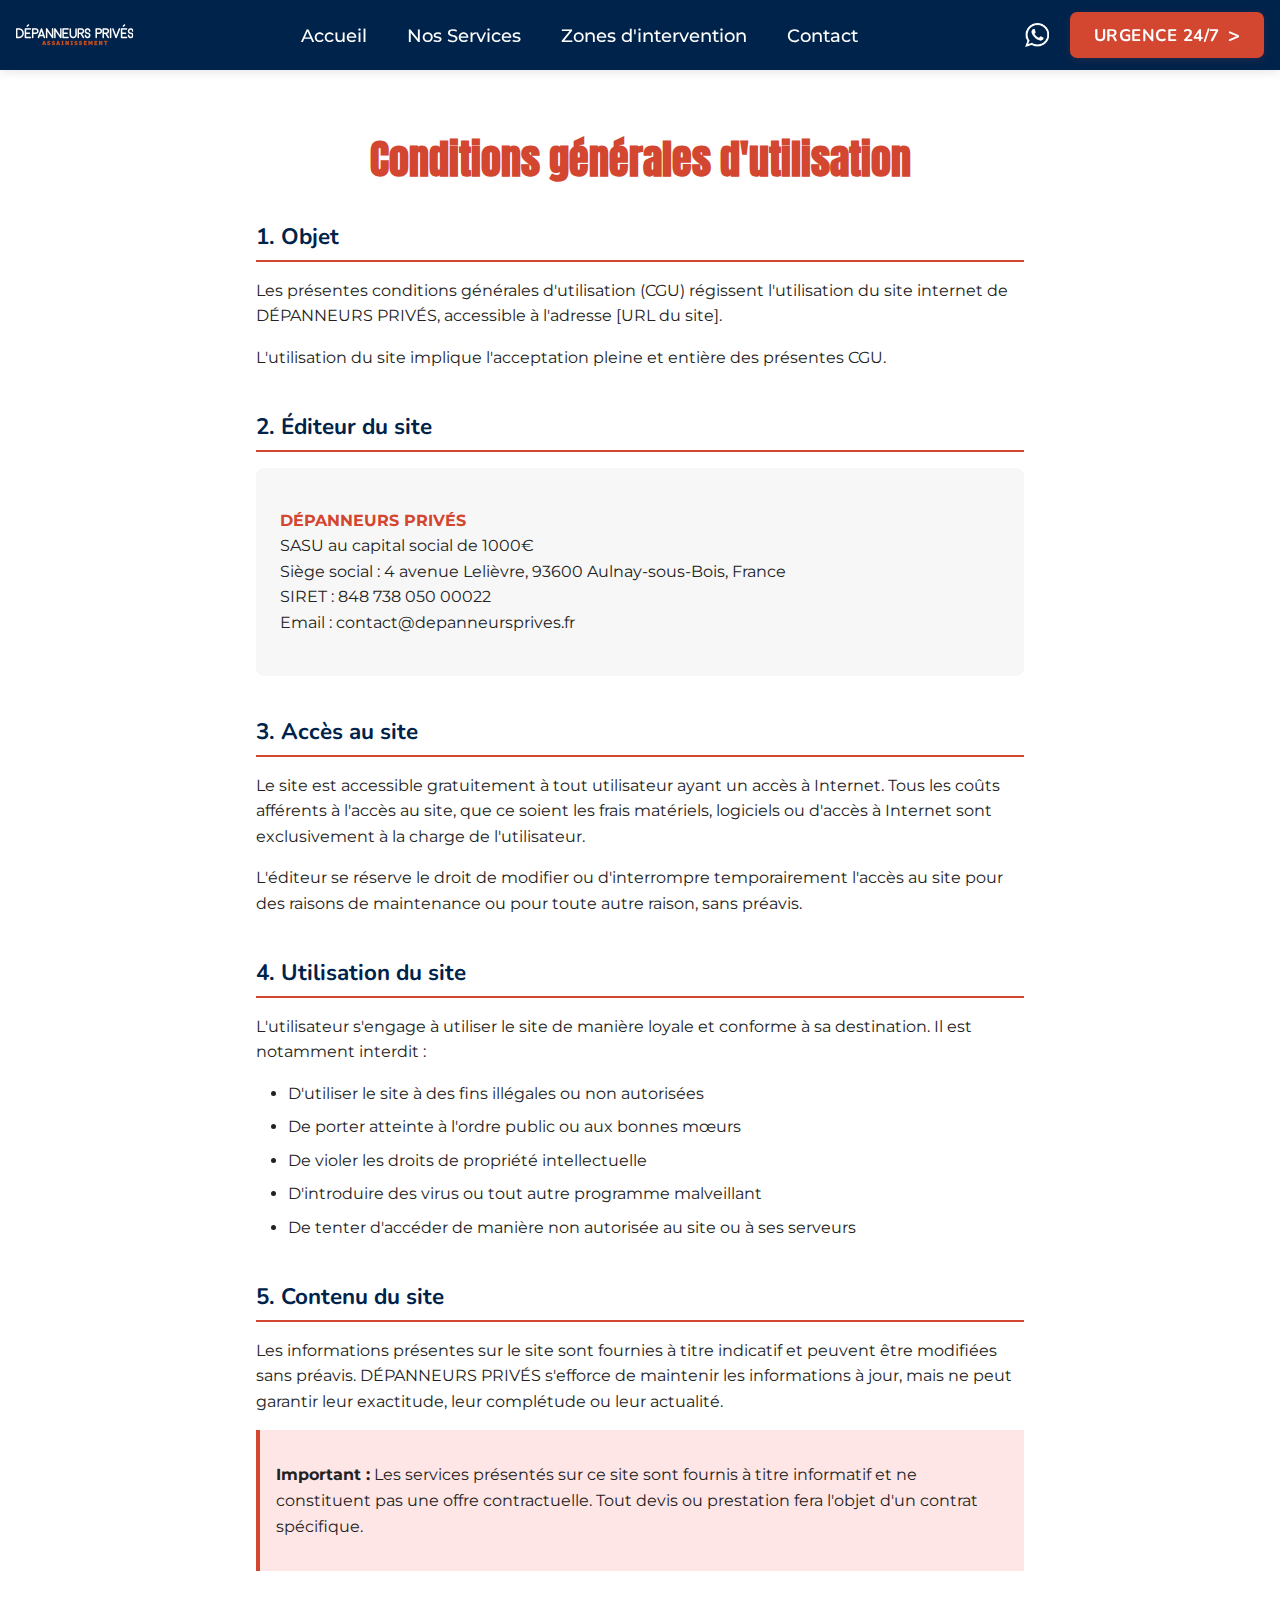
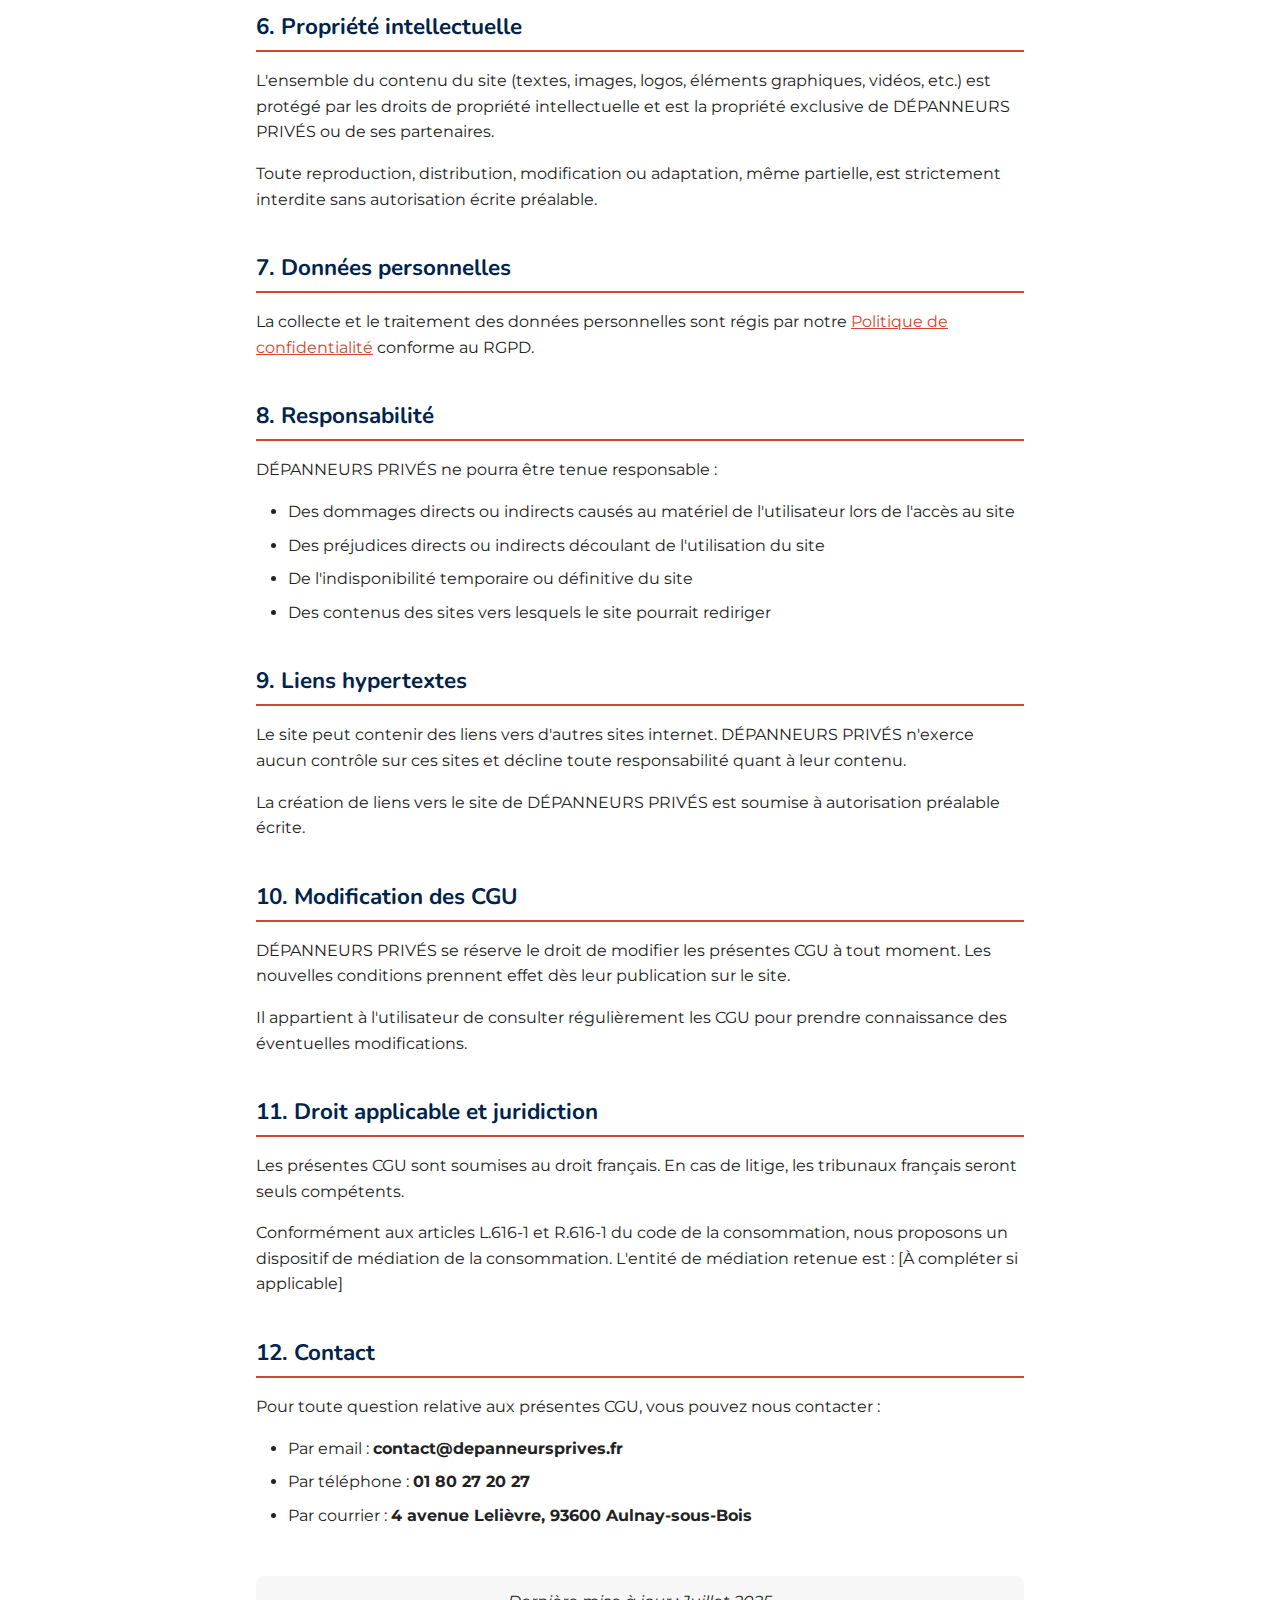
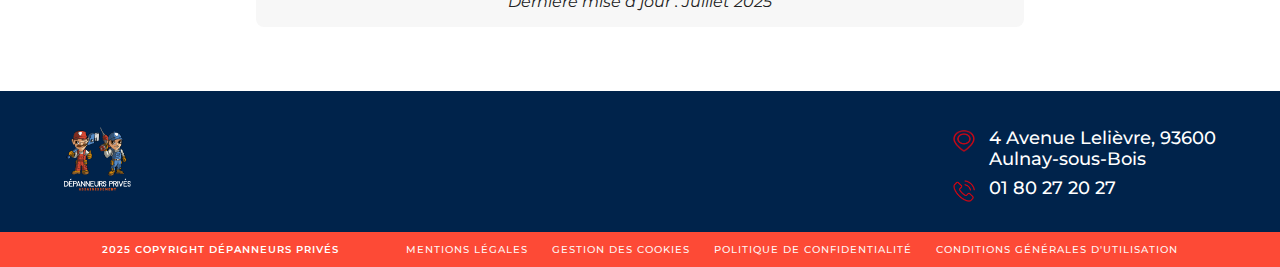
<file: conditions-generales/index.html>
<!DOCTYPE html>
<html lang="fr">
<head>
    <meta charset="UTF-8">
    <meta name="viewport" content="width=device-width, initial-scale=1.0">
    <title>Conditions générales d'utilisation - Dépanneurs Privés Assainissement</title>
    <link rel="icon" type="image/png" href="../assets/logo.png">
    <!-- Google Fonts -->
    <link href="https://fonts.googleapis.com/css?family=Anton:400&display=swap" rel="stylesheet">
    <link href="https://fonts.googleapis.com/css?family=Nunito:700&display=swap" rel="stylesheet">
    <link href="https://fonts.googleapis.com/css?family=Montserrat:500&display=swap" rel="stylesheet">
    <link rel="stylesheet" href="../css/styles.css">
    <style>
        .legal-content {
            background: #fff;
            padding: 2rem 0 4rem 0;
        }
        .legal-container {
            max-width: 800px;
            margin: 0 auto;
            padding: 0 1rem;
        }
        .legal-title {
            font-family: 'Anton', Arial, sans-serif;
            font-size: 2.5rem;
            color: var(--premium);
            text-align: center;
            margin-bottom: 2rem;
        }
        .legal-section {
            margin-bottom: 2.5rem;
        }
        .legal-section h2 {
            font-family: 'Nunito', Arial, sans-serif;
            font-size: 1.4rem;
            color: var(--nav-black);
            margin-bottom: 1rem;
            border-bottom: 2px solid var(--premium);
            padding-bottom: 0.5rem;
        }
        .legal-section h3 {
            font-family: 'Montserrat', Arial, sans-serif;
            font-size: 1.1rem;
            color: var(--nav-black);
            margin: 1.5rem 0 0.8rem 0;
            font-weight: 600;
        }
        .legal-section p, .legal-section li {
            font-family: 'Montserrat', Arial, sans-serif;
            line-height: 1.6;
            color: var(--text);
            margin-bottom: 1rem;
        }
        .legal-section ul {
            margin: 1rem 0;
            padding-left: 2rem;
        }
        .legal-section li {
            margin-bottom: 0.5rem;
        }
        .company-info {
            background: var(--gray-bg);
            padding: 1.5rem;
            border-radius: 8px;
            margin: 1rem 0;
        }
        .company-info strong {
            color: var(--premium);
        }
        .back-btn {
            display: inline-block;
            background: var(--premium);
            color: var(--white);
            padding: 0.8rem 1.5rem;
            border-radius: 5px;
            text-decoration: none;
            font-family: 'Nunito', Arial, sans-serif;
            font-weight: 700;
            margin-bottom: 2rem;
            transition: background 0.3s;
        }
        .back-btn:hover {
            background: #c53d2a;
        }
        .highlight-box {
            background: #ffe6e6;
            border-left: 4px solid var(--premium);
            padding: 1rem;
            margin: 1rem 0;
        }
        @media (max-width: 768px) {
            .legal-title {
                font-size: 2rem;
            }
            .legal-container {
                padding: 0 1.5rem;
            }
        }
    </style>
</head>
<body>
    <!-- Navbar -->
    <nav class="navbar">
        <div class="container nav-content wide-navbar">
            <div class="logo-block">
                <img src="../assets/logo-bg-txt.png" alt="Dépanneurs Privés Assainissement" class="logo-img">
            </div>
            <ul class="nav-links">
                <li><a href="../index.html">Accueil</a></li>
                <li><a href="../services.html">Nos Services</a></li>
                <li><a href="../zones.html">Zones d'intervention</a></li>
                <li><a href="../index.html#contact">Contact</a></li>
            </ul>
            <div class="nav-actions">
                <a href="https://wa.me/33782184243" class="btn-whatsapp" aria-label="WhatsApp" target="_blank">
                    <img src="../assets/icons-whatsapp.png" alt="WhatsApp" style="height:24px;width:24px;">
                </a>
                <a href="https://wa.me/33782184243" class="btn-urgence">URGENCE 24/7 <span class="arrow">&gt;</span></a>
            </div>
        </div>
    </nav>

    <main class="legal-content">
        <div class="legal-container">
         
            
            <h1 class="legal-title">Conditions générales d'utilisation</h1>

            <div class="legal-section">
                <h2>1. Objet</h2>
                <p>Les présentes conditions générales d'utilisation (CGU) régissent l'utilisation du site internet de DÉPANNEURS PRIVÉS, accessible à l'adresse [URL du site].</p>
                <p>L'utilisation du site implique l'acceptation pleine et entière des présentes CGU.</p>
            </div>

            <div class="legal-section">
                <h2>2. Éditeur du site</h2>
                <div class="company-info">
                    <p><strong>DÉPANNEURS PRIVÉS</strong><br>
                    SASU au capital social de 1000€<br>
                    Siège social : 4 avenue Lelièvre, 93600 Aulnay-sous-Bois, France<br>
                    SIRET : 848 738 050 00022<br>
                    Email : contact@depanneursprives.fr</p>
                </div>
            </div>

            <div class="legal-section">
                <h2>3. Accès au site</h2>
                <p>Le site est accessible gratuitement à tout utilisateur ayant un accès à Internet. Tous les coûts afférents à l'accès au site, que ce soient les frais matériels, logiciels ou d'accès à Internet sont exclusivement à la charge de l'utilisateur.</p>
                <p>L'éditeur se réserve le droit de modifier ou d'interrompre temporairement l'accès au site pour des raisons de maintenance ou pour toute autre raison, sans préavis.</p>
            </div>

            <div class="legal-section">
                <h2>4. Utilisation du site</h2>
                <p>L'utilisateur s'engage à utiliser le site de manière loyale et conforme à sa destination. Il est notamment interdit :</p>
                <ul>
                    <li>D'utiliser le site à des fins illégales ou non autorisées</li>
                    <li>De porter atteinte à l'ordre public ou aux bonnes mœurs</li>
                    <li>De violer les droits de propriété intellectuelle</li>
                    <li>D'introduire des virus ou tout autre programme malveillant</li>
                    <li>De tenter d'accéder de manière non autorisée au site ou à ses serveurs</li>
                </ul>
            </div>

            <div class="legal-section">
                <h2>5. Contenu du site</h2>
                <p>Les informations présentes sur le site sont fournies à titre indicatif et peuvent être modifiées sans préavis. DÉPANNEURS PRIVÉS s'efforce de maintenir les informations à jour, mais ne peut garantir leur exactitude, leur complétude ou leur actualité.</p>
                
                <div class="highlight-box">
                    <p><strong>Important :</strong> Les services présentés sur ce site sont fournis à titre informatif et ne constituent pas une offre contractuelle. Tout devis ou prestation fera l'objet d'un contrat spécifique.</p>
                </div>
            </div>

            <div class="legal-section">
                <h2>6. Propriété intellectuelle</h2>
                <p>L'ensemble du contenu du site (textes, images, logos, éléments graphiques, vidéos, etc.) est protégé par les droits de propriété intellectuelle et est la propriété exclusive de DÉPANNEURS PRIVÉS ou de ses partenaires.</p>
                <p>Toute reproduction, distribution, modification ou adaptation, même partielle, est strictement interdite sans autorisation écrite préalable.</p>
            </div>

            <div class="legal-section">
                <h2>7. Données personnelles</h2>
                <p>La collecte et le traitement des données personnelles sont régis par notre <a href="../politique-confidentialite/" style="color: var(--premium); text-decoration: underline;">Politique de confidentialité</a> conforme au RGPD.</p>
            </div>

            <div class="legal-section">
                <h2>8. Responsabilité</h2>
                <p>DÉPANNEURS PRIVÉS ne pourra être tenue responsable :</p>
                <ul>
                    <li>Des dommages directs ou indirects causés au matériel de l'utilisateur lors de l'accès au site</li>
                    <li>Des préjudices directs ou indirects découlant de l'utilisation du site</li>
                    <li>De l'indisponibilité temporaire ou définitive du site</li>
                    <li>Des contenus des sites vers lesquels le site pourrait rediriger</li>
                </ul>
            </div>

            <div class="legal-section">
                <h2>9. Liens hypertextes</h2>
                <p>Le site peut contenir des liens vers d'autres sites internet. DÉPANNEURS PRIVÉS n'exerce aucun contrôle sur ces sites et décline toute responsabilité quant à leur contenu.</p>
                <p>La création de liens vers le site de DÉPANNEURS PRIVÉS est soumise à autorisation préalable écrite.</p>
            </div>

            <div class="legal-section">
                <h2>10. Modification des CGU</h2>
                <p>DÉPANNEURS PRIVÉS se réserve le droit de modifier les présentes CGU à tout moment. Les nouvelles conditions prennent effet dès leur publication sur le site.</p>
                <p>Il appartient à l'utilisateur de consulter régulièrement les CGU pour prendre connaissance des éventuelles modifications.</p>
            </div>

            <div class="legal-section">
                <h2>11. Droit applicable et juridiction</h2>
                <p>Les présentes CGU sont soumises au droit français. En cas de litige, les tribunaux français seront seuls compétents.</p>
                <p>Conformément aux articles L.616-1 et R.616-1 du code de la consommation, nous proposons un dispositif de médiation de la consommation. L'entité de médiation retenue est : [À compléter si applicable]</p>
            </div>

            <div class="legal-section">
                <h2>12. Contact</h2>
                <p>Pour toute question relative aux présentes CGU, vous pouvez nous contacter :</p>
                <ul>
                    <li>Par email : <strong>contact@depanneursprives.fr</strong></li>
                    <li>Par téléphone : <strong>01 80 27 20 27</strong></li>
                    <li>Par courrier : <strong>4 avenue Lelièvre, 93600 Aulnay-sous-Bois</strong></li>
                </ul>
            </div>

            <div style="text-align: center; margin-top: 3rem; padding: 1rem; background: var(--gray-bg); border-radius: 8px;">
                <p style="margin: 0; font-style: italic;">Dernière mise à jour : Juillet 2025</p>
            </div>
        </div>
    </main>

    <!-- Footer -->
    <footer class="footer">
        <div class="container footer-content">
            <div class="footer-left" style="display: flex; align-items: flex-start; gap: 0; flex: 1;">
                <img src="../assets/logo-bg-black.png" alt="Dépanneurs Privés" class="footer-logo-img" style="margin-bottom:0;">
            </div>
            <div class="footer-right" style="display: flex; flex-direction: column; align-items: flex-start; gap: 0.5rem;">
                <div class="footer-contact-row">
                    <span class="footer-icon"><img src="../assets/icones/icon-localisation.png" alt="Localisation" style="width:22px;height:22px;"></span>
                    <span>4 Avenue Lelièvre, 93600<br>Aulnay-sous-Bois</span>
                </div>
                <div class="footer-contact-row">
                    <span class="footer-icon"><img src="../assets/icones/icon-tel.png" alt="Téléphone" style="width:22px;height:22px;"></span>
                    <span>01 80 27 20 27</span>
                </div>
            </div>
        </div>
        <div class="footer-bar">
            <div class="footer-bar-left">2025 COPYRIGHT DÉPANNEURS PRIVÉS</div>
            <div class="footer-bar-links">
                <a href="../mentions-legales/">MENTIONS LÉGALES</a>
                <a href="../gestion-cookies/">GESTION DES COOKIES</a>
                <a href="../politique-confidentialite/">POLITIQUE DE CONFIDENTIALITÉ</a>
                <a href="../conditions-generales/">CONDITIONS GÉNÉRALES D'UTILISATION</a>
            </div>
        </div>
    </footer>

    <!-- Bouton d'urgence fixe mobile -->
    <a href="https://wa.me/33782184243" class="mobile-fixed-urgence" target="_blank">
        <img src="../assets/icons-whatsapp.png" alt="WhatsApp" style="height:24px;width:24px;"> URGENCE
    </a>
</body>
</html>
</file>
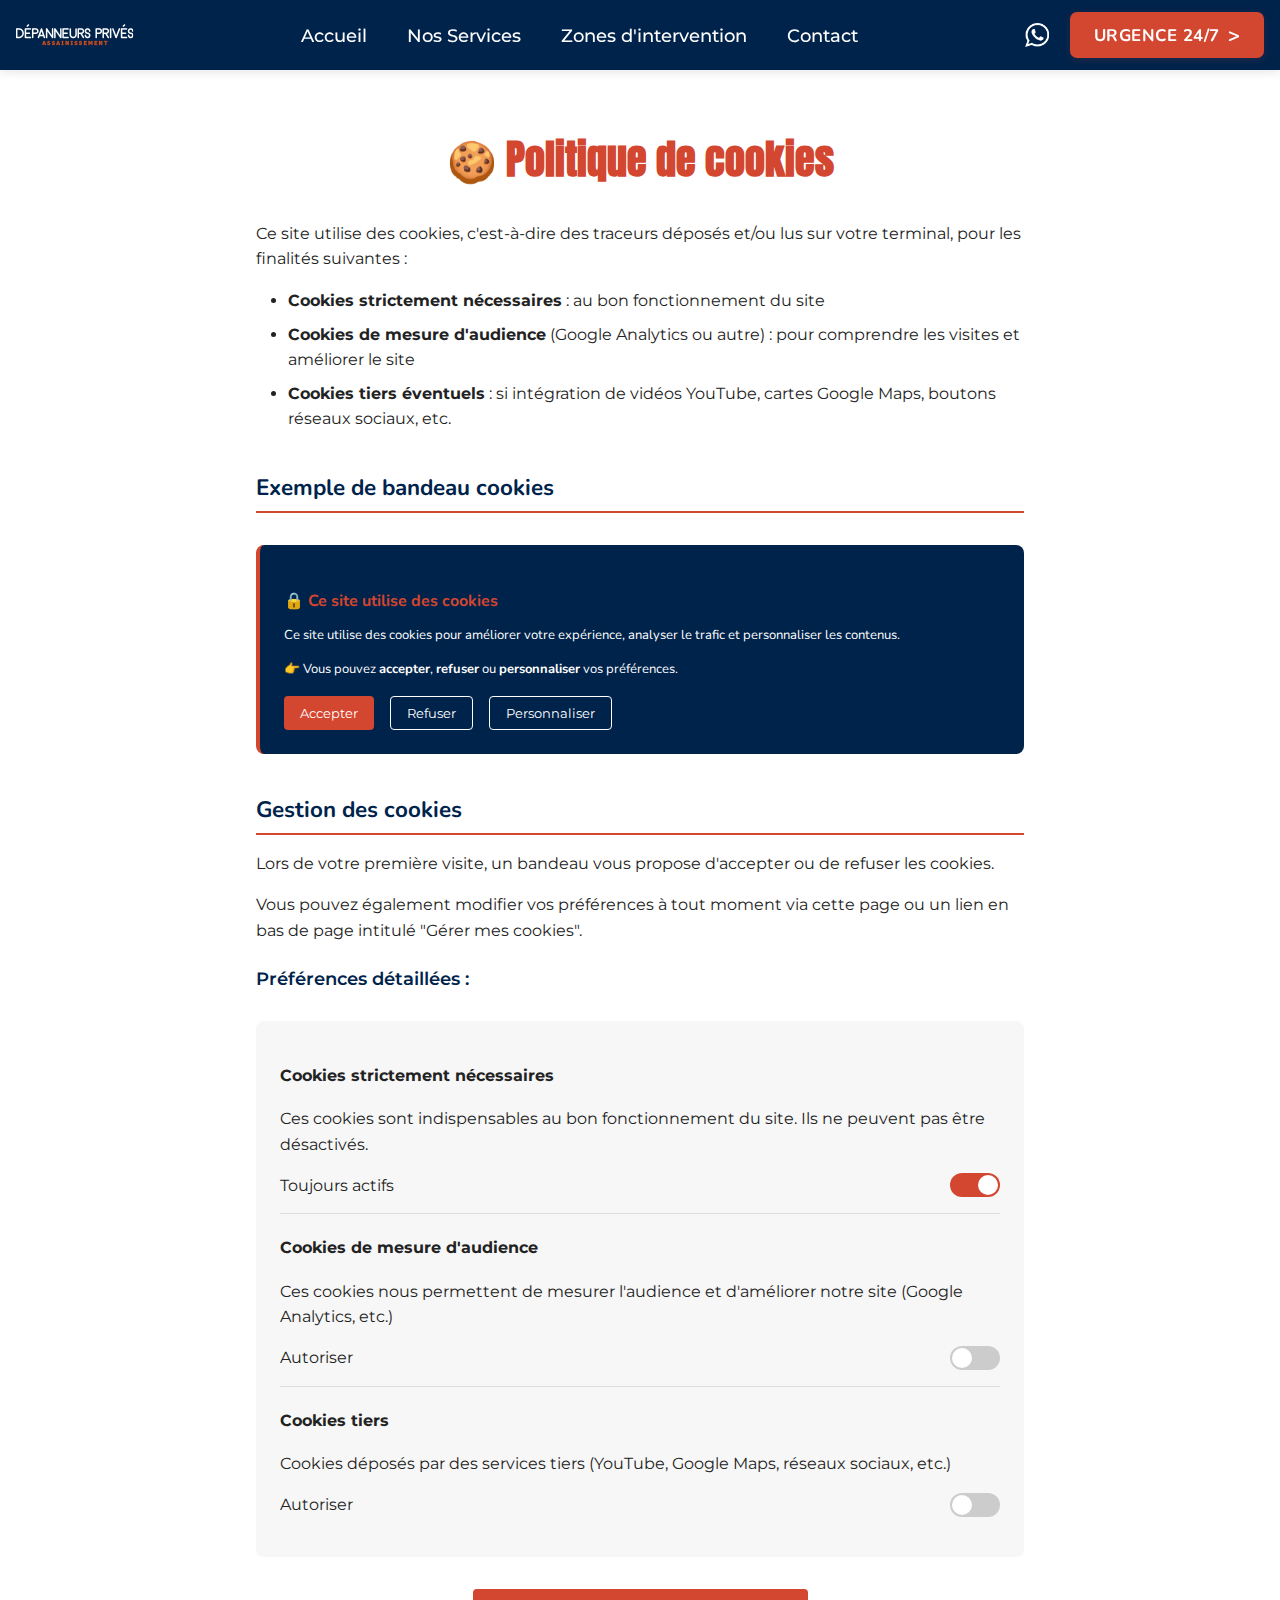
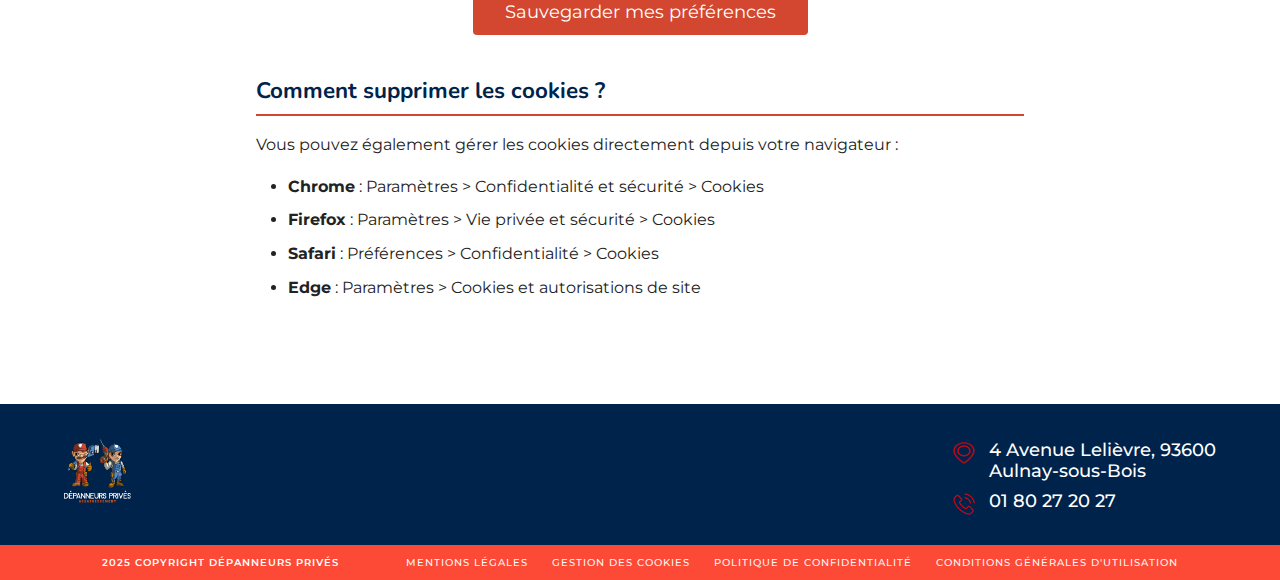
<file: gestion-cookies/index.html>
<!DOCTYPE html>
<html lang="fr">
<head>
    <meta charset="UTF-8">
    <meta name="viewport" content="width=device-width, initial-scale=1.0">
    <title>Gestion des cookies - Dépanneurs Privés Assainissement</title>
    <link rel="icon" type="image/png" href="../assets/logo.png">
    <!-- Google Fonts -->
    <link href="https://fonts.googleapis.com/css?family=Anton:400&display=swap" rel="stylesheet">
    <link href="https://fonts.googleapis.com/css?family=Nunito:700&display=swap" rel="stylesheet">
    <link href="https://fonts.googleapis.com/css?family=Montserrat:500&display=swap" rel="stylesheet">
    <link rel="stylesheet" href="../css/styles.css">
    <style>
        .legal-content {
            background: #fff;
            padding: 2rem 0 4rem 0;
        }
        .legal-container {
            max-width: 800px;
            margin: 0 auto;
            padding: 0 1rem;
        }
        .legal-title {
            font-family: 'Anton', Arial, sans-serif;
            font-size: 2.5rem;
            color: var(--premium);
            text-align: center;
            margin-bottom: 2rem;
        }
        .legal-section {
            margin-bottom: 2.5rem;
        }
        .legal-section h2 {
            font-family: 'Nunito', Arial, sans-serif;
            font-size: 1.4rem;
            color: var(--nav-black);
            margin-bottom: 1rem;
            border-bottom: 2px solid var(--premium);
            padding-bottom: 0.5rem;
        }
        .legal-section h3 {
            font-family: 'Montserrat', Arial, sans-serif;
            font-size: 1.1rem;
            color: var(--nav-black);
            margin: 1.5rem 0 0.8rem 0;
            font-weight: 600;
        }
        .legal-section p, .legal-section li {
            font-family: 'Montserrat', Arial, sans-serif;
            line-height: 1.6;
            color: var(--text);
            margin-bottom: 1rem;
        }
        .legal-section ul {
            margin: 1rem 0;
            padding-left: 2rem;
        }
        .legal-section li {
            margin-bottom: 0.5rem;
        }
        .back-btn {
            display: inline-block;
            background: var(--premium);
            color: var(--white);
            padding: 0.8rem 1.5rem;
            border-radius: 5px;
            text-decoration: none;
            font-family: 'Nunito', Arial, sans-serif;
            font-weight: 700;
            margin-bottom: 2rem;
            transition: background 0.3s;
        }
        .back-btn:hover {
            background: #c53d2a;
        }
        .cookie-banner-demo {
            background: var(--nav-black);
            color: var(--white);
            padding: 1.5rem;
            border-radius: 8px;
            margin: 2rem 0;
            border-left: 4px solid var(--premium);
        }
        .cookie-banner-demo h4 {
            color: var(--premium);
            margin-bottom: 0.5rem;
            font-family: 'Nunito', Arial, sans-serif;
        }
         .cookie-banner-demo p {
            color: var(--white);
            margin-bottom: 0.5rem;
            font-family: 'Nunito', Arial, sans-serif;
            font-size: small;
        }
        .cookie-buttons {
            display: flex;
            gap: 1rem;
            margin-top: 1rem;
            flex-wrap: wrap;
        }
        .cookie-btn {
            background: var(--premium);
            color: var(--white);
            border: none;
            padding: 0.5rem 1rem;
            border-radius: 4px;
            font-family: 'Montserrat', Arial, sans-serif;
            cursor: pointer;
            transition: background 0.3s;
        }
        .cookie-btn:hover {
            background: #c53d2a;
        }
        .cookie-btn.secondary {
            background: transparent;
            border: 1px solid var(--white);
        }
        .cookie-btn.secondary:hover {
            background: var(--white);
            color: var(--nav-black);
        }
        .cookie-preferences {
            background: var(--gray-bg);
            padding: 1.5rem;
            border-radius: 8px;
            margin: 2rem 0;
        }
        .cookie-category {
            margin-bottom: 1.5rem;
            padding-bottom: 1rem;
            border-bottom: 1px solid #ddd;
        }
        .cookie-category:last-child {
            border-bottom: none;
            margin-bottom: 0;
        }
        .cookie-toggle {
            display: flex;
            justify-content: space-between;
            align-items: center;
            margin-top: 0.5rem;
        }
        .toggle-switch {
            position: relative;
            width: 50px;
            height: 24px;
            background: #ccc;
            border-radius: 12px;
            cursor: pointer;
            transition: background 0.3s;
        }
        .toggle-switch.active {
            background: var(--premium);
        }
        .toggle-switch::after {
            content: '';
            position: absolute;
            top: 2px;
            left: 2px;
            width: 20px;
            height: 20px;
            background: white;
            border-radius: 50%;
            transition: transform 0.3s;
        }
        .toggle-switch.active::after {
            transform: translateX(26px);
        }
        @media (max-width: 768px) {
            .legal-title {
                font-size: 2rem;
            }
            .legal-container {
                padding: 0 1.5rem;
            }
            .cookie-buttons {
                flex-direction: column;
            }
        }
    </style>
</head>
<body>
    <!-- Navbar -->
    <nav class="navbar">
        <div class="container nav-content wide-navbar">
            <div class="logo-block">
                <img src="../assets/logo-bg-txt.png" alt="Dépanneurs Privés Assainissement" class="logo-img">
            </div>
            <ul class="nav-links">
                <li><a href="../index.html">Accueil</a></li>
                <li><a href="../services.html">Nos Services</a></li>
                <li><a href="../zones.html">Zones d'intervention</a></li>
                <li><a href="../index.html#contact">Contact</a></li>
            </ul>
            <div class="nav-actions">
                <a href="https://wa.me/33782184243" class="btn-whatsapp" aria-label="WhatsApp" target="_blank">
                    <img src="../assets/icons-whatsapp.png" alt="WhatsApp" style="height:24px;width:24px;">
                </a>
                <a href="https://wa.me/33782184243" class="btn-urgence">URGENCE 24/7 <span class="arrow">&gt;</span></a>
            </div>
        </div>
    </nav>

    <main class="legal-content">
        <div class="legal-container">
           
            
            <h1 class="legal-title">🍪 Politique de cookies</h1>

            <div class="legal-section">
                <p>Ce site utilise des cookies, c'est-à-dire des traceurs déposés et/ou lus sur votre terminal, pour les finalités suivantes :</p>
                <ul>
                    <li><strong>Cookies strictement nécessaires</strong> : au bon fonctionnement du site</li>
                    <li><strong>Cookies de mesure d'audience</strong> (Google Analytics ou autre) : pour comprendre les visites et améliorer le site</li>
                    <li><strong>Cookies tiers éventuels</strong> : si intégration de vidéos YouTube, cartes Google Maps, boutons réseaux sociaux, etc.</li>
                </ul>
            </div>

            <div class="legal-section">
                <h2>Exemple de bandeau cookies</h2>
                <div class="cookie-banner-demo">
                    <h4>🔒 Ce site utilise des cookies</h4>
                    <p>Ce site utilise des cookies pour améliorer votre expérience, analyser le trafic et personnaliser les contenus.</p>
                    <p>👉 Vous pouvez <strong>accepter</strong>, <strong>refuser</strong> ou <strong>personnaliser</strong> vos préférences.</p>
                    <div class="cookie-buttons">
                        <button class="cookie-btn">Accepter</button>
                        <button class="cookie-btn secondary">Refuser</button>
                        <button class="cookie-btn secondary">Personnaliser</button>
                    </div>
                </div>
            </div>

            <div class="legal-section">
                <h2>Gestion des cookies</h2>
                <p>Lors de votre première visite, un bandeau vous propose d'accepter ou de refuser les cookies.</p>
                <p>Vous pouvez également modifier vos préférences à tout moment via cette page ou un lien en bas de page intitulé "Gérer mes cookies".</p>

                <h3>Préférences détaillées :</h3>
                <div class="cookie-preferences">
                    <div class="cookie-category">
                        <h4>Cookies strictement nécessaires</h4>
                        <p>Ces cookies sont indispensables au bon fonctionnement du site. Ils ne peuvent pas être désactivés.</p>
                        <div class="cookie-toggle">
                            <span>Toujours actifs</span>
                            <div class="toggle-switch active"></div>
                        </div>
                    </div>

                    <div class="cookie-category">
                        <h4>Cookies de mesure d'audience</h4>
                        <p>Ces cookies nous permettent de mesurer l'audience et d'améliorer notre site (Google Analytics, etc.)</p>
                        <div class="cookie-toggle">
                            <span>Autoriser</span>
                            <div class="toggle-switch" onclick="toggleCookie(this)"></div>
                        </div>
                    </div>

                    <div class="cookie-category">
                        <h4>Cookies tiers</h4>
                        <p>Cookies déposés par des services tiers (YouTube, Google Maps, réseaux sociaux, etc.)</p>
                        <div class="cookie-toggle">
                            <span>Autoriser</span>
                            <div class="toggle-switch" onclick="toggleCookie(this)"></div>
                        </div>
                    </div>
                </div>

                <div style="text-align: center; margin-top: 2rem;">
                    <button class="cookie-btn" style="font-size: 1.1rem; padding: 0.8rem 2rem;">Sauvegarder mes préférences</button>
                </div>
            </div>

            <div class="legal-section">
                <h2>Comment supprimer les cookies ?</h2>
                <p>Vous pouvez également gérer les cookies directement depuis votre navigateur :</p>
                <ul>
                    <li><strong>Chrome</strong> : Paramètres > Confidentialité et sécurité > Cookies</li>
                    <li><strong>Firefox</strong> : Paramètres > Vie privée et sécurité > Cookies</li>
                    <li><strong>Safari</strong> : Préférences > Confidentialité > Cookies</li>
                    <li><strong>Edge</strong> : Paramètres > Cookies et autorisations de site</li>
                </ul>
            </div>
        </div>
    </main>

    <!-- Footer -->
    <footer class="footer">
        <div class="container footer-content">
            <div class="footer-left" style="display: flex; align-items: flex-start; gap: 0; flex: 1;">
                <img src="../assets/logo-bg-black.png" alt="Dépanneurs Privés" class="footer-logo-img" style="margin-bottom:0;">
            </div>
            <div class="footer-right" style="display: flex; flex-direction: column; align-items: flex-start; gap: 0.5rem;">
                <div class="footer-contact-row">
                    <span class="footer-icon"><img src="../assets/icones/icon-localisation.png" alt="Localisation" style="width:22px;height:22px;"></span>
                    <span>4 Avenue Lelièvre, 93600<br>Aulnay-sous-Bois</span>
                </div>
                <div class="footer-contact-row">
                    <span class="footer-icon"><img src="../assets/icones/icon-tel.png" alt="Téléphone" style="width:22px;height:22px;"></span>
                    <span>01 80 27 20 27</span>
                </div>
            </div>
        </div>
        <div class="footer-bar">
            <div class="footer-bar-left">2025 COPYRIGHT DÉPANNEURS PRIVÉS</div>
            <div class="footer-bar-links">
                <a href="../mentions-legales/">MENTIONS LÉGALES</a>
                <a href="../gestion-cookies/">GESTION DES COOKIES</a>
                <a href="../politique-confidentialite/">POLITIQUE DE CONFIDENTIALITÉ</a>
                <a href="../conditions-generales/">CONDITIONS GÉNÉRALES D'UTILISATION</a>
            </div>
        </div>
    </footer>

    <!-- Bouton d'urgence fixe mobile -->
    <a href="https://wa.me/33782184243" class="mobile-fixed-urgence" target="_blank">
        <img src="../assets/icons-whatsapp.png" alt="WhatsApp" style="height:24px;width:24px;"> URGENCE
    </a>

    <script>
        function toggleCookie(element) {
            element.classList.toggle('active');
        }
    </script>
</body>
</html>
</file>
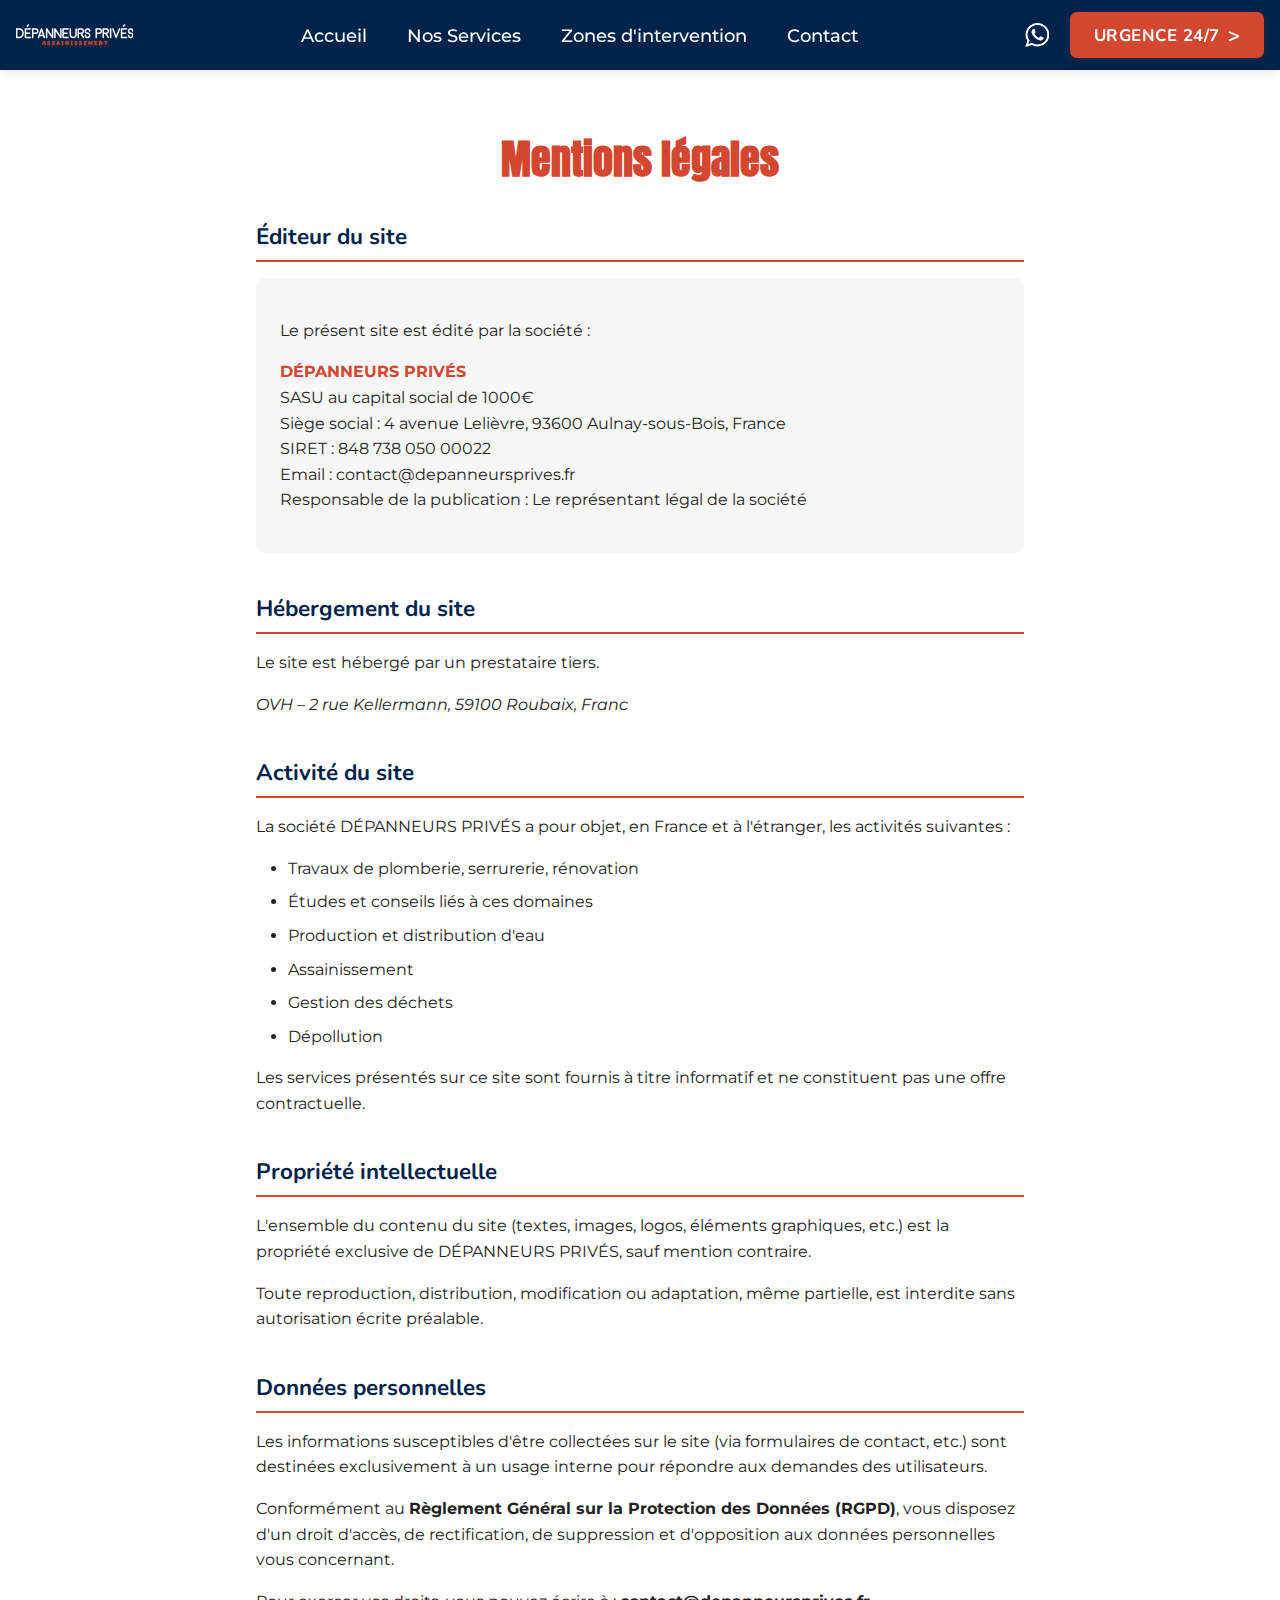
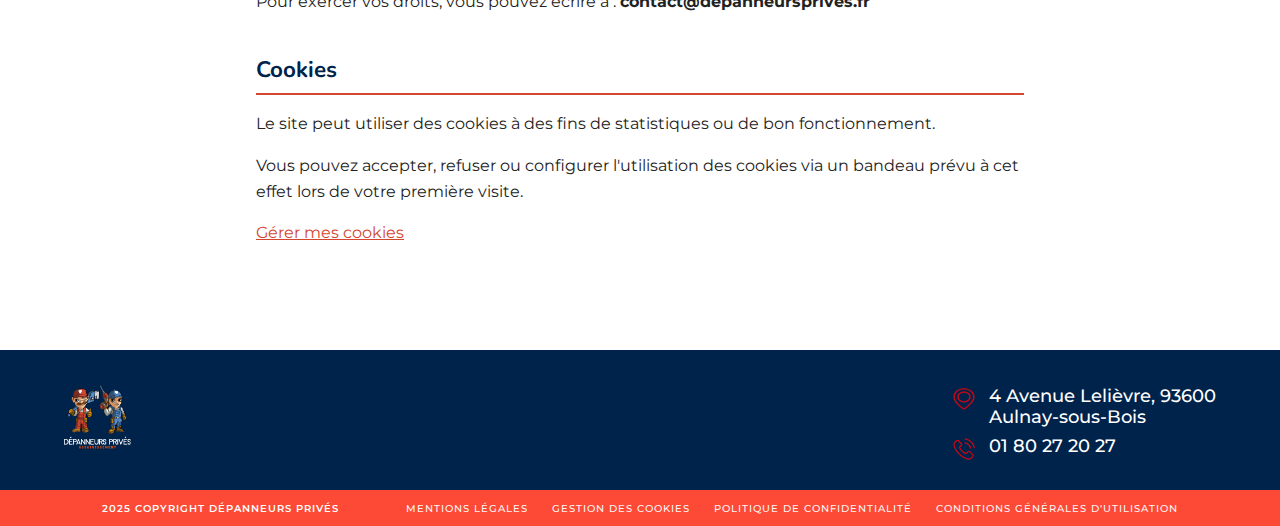
<file: mentions-legales/index.html>
<!DOCTYPE html>
<html lang="fr">
<head>
    <meta charset="UTF-8">
    <meta name="viewport" content="width=device-width, initial-scale=1.0">
    <title>Mentions légales - Dépanneurs Privés Assainissement</title>
    <link rel="icon" type="image/png" href="../assets/logo.png">
    <!-- Google Fonts -->
    <link href="https://fonts.googleapis.com/css?family=Anton:400&display=swap" rel="stylesheet">
    <link href="https://fonts.googleapis.com/css?family=Nunito:700&display=swap" rel="stylesheet">
    <link href="https://fonts.googleapis.com/css?family=Montserrat:500&display=swap" rel="stylesheet">
    <link rel="stylesheet" href="../css/styles.css">
    <style>
        .legal-content {
            background: #fff;
            padding: 2rem 0 4rem 0;
        }
        .legal-container {
            max-width: 800px;
            margin: 0 auto;
            padding: 0 1rem;
        }
        .legal-title {
            font-family: 'Anton', Arial, sans-serif;
            font-size: 2.5rem;
            color: var(--premium);
            text-align: center;
            margin-bottom: 2rem;
        }
        .legal-section {
            margin-bottom: 2.5rem;
        }
        .legal-section h2 {
            font-family: 'Nunito', Arial, sans-serif;
            font-size: 1.4rem;
            color: var(--nav-black);
            margin-bottom: 1rem;
            border-bottom: 2px solid var(--premium);
            padding-bottom: 0.5rem;
        }
        .legal-section h3 {
            font-family: 'Montserrat', Arial, sans-serif;
            font-size: 1.1rem;
            color: var(--nav-black);
            margin: 1.5rem 0 0.8rem 0;
            font-weight: 600;
        }
        .legal-section p, .legal-section li {
            font-family: 'Montserrat', Arial, sans-serif;
            line-height: 1.6;
            color: var(--text);
            margin-bottom: 1rem;
        }
        .legal-section ul {
            margin: 1rem 0;
            padding-left: 2rem;
        }
        .legal-section li {
            margin-bottom: 0.5rem;
        }
        .company-info {
            background: var(--gray-bg);
            padding: 1.5rem;
            border-radius: 8px;
            margin: 1rem 0;
        }
        .company-info strong {
            color: var(--premium);
        }
        .back-btn {
            display: inline-block;
            background: var(--premium);
            color: var(--white);
            padding: 0.8rem 1.5rem;
            border-radius: 5px;
            text-decoration: none;
            font-family: 'Nunito', Arial, sans-serif;
            font-weight: 700;
            margin-bottom: 2rem;
            transition: background 0.3s;
        }
        .back-btn:hover {
            background: #c53d2a;
        }
        @media (max-width: 768px) {
            .legal-title {
                font-size: 2rem;
            }
            .legal-container {
                padding: 0 1.5rem;
            }
        }
    </style>
</head>
<body>
    <!-- Navbar -->
    <nav class="navbar">
        <div class="container nav-content wide-navbar">
            <div class="logo-block">
                <img src="../assets/logo-bg-txt.png" alt="Dépanneurs Privés Assainissement" class="logo-img">
            </div>
            <ul class="nav-links">
                <li><a href="../index.html">Accueil</a></li>
                <li><a href="../services.html">Nos Services</a></li>
                <li><a href="../zones.html">Zones d'intervention</a></li>
                <li><a href="../index.html#contact">Contact</a></li>
            </ul>
            <div class="nav-actions">
                <a href="https://wa.me/33782184243" class="btn-whatsapp" aria-label="WhatsApp" target="_blank">
                    <img src="../assets/icons-whatsapp.png" alt="WhatsApp" style="height:24px;width:24px;">
                </a>
                <a href="https://wa.me/33782184243" class="btn-urgence">URGENCE 24/7 <span class="arrow">&gt;</span></a>
            </div>
        </div>
    </nav>

    <main class="legal-content">
        <div class="legal-container">
        
            <h1 class="legal-title">Mentions légales</h1>

            <div class="legal-section">
                <h2>Éditeur du site</h2>
                <div class="company-info">
                    <p>Le présent site est édité par la société :</p>
                    <p><strong>DÉPANNEURS PRIVÉS</strong><br>
                    SASU au capital social de 1000€<br>
                    Siège social : 4 avenue Lelièvre, 93600 Aulnay-sous-Bois, France<br>
                    SIRET : 848 738 050 00022<br>
                    Email : contact@depanneursprives.fr<br>
                    Responsable de la publication : Le représentant légal de la société</p>
                </div>
            </div>

            <div class="legal-section">
                <h2>Hébergement du site</h2>
                <p>Le site est hébergé par un prestataire tiers.</p>
                <p><em>OVH – 2 rue Kellermann, 59100 Roubaix, Franc</em></p>
            </div>

            <div class="legal-section">
                <h2>Activité du site</h2>
                <p>La société DÉPANNEURS PRIVÉS a pour objet, en France et à l'étranger, les activités suivantes :</p>
                <ul>
                    <li>Travaux de plomberie, serrurerie, rénovation</li>
                    <li>Études et conseils liés à ces domaines</li>
                    <li>Production et distribution d'eau</li>
                    <li>Assainissement</li>
                    <li>Gestion des déchets</li>
                    <li>Dépollution</li>
                </ul>
                <p>Les services présentés sur ce site sont fournis à titre informatif et ne constituent pas une offre contractuelle.</p>
            </div>

            <div class="legal-section">
                <h2>Propriété intellectuelle</h2>
                <p>L'ensemble du contenu du site (textes, images, logos, éléments graphiques, etc.) est la propriété exclusive de DÉPANNEURS PRIVÉS, sauf mention contraire.</p>
                <p>Toute reproduction, distribution, modification ou adaptation, même partielle, est interdite sans autorisation écrite préalable.</p>
            </div>

            <div class="legal-section">
                <h2>Données personnelles</h2>
                <p>Les informations susceptibles d'être collectées sur le site (via formulaires de contact, etc.) sont destinées exclusivement à un usage interne pour répondre aux demandes des utilisateurs.</p>
                <p>Conformément au <strong>Règlement Général sur la Protection des Données (RGPD)</strong>, vous disposez d'un droit d'accès, de rectification, de suppression et d'opposition aux données personnelles vous concernant.</p>
                <p>Pour exercer vos droits, vous pouvez écrire à : <strong>contact@depanneursprives.fr</strong></p>
            </div>

            <div class="legal-section">
                <h2>Cookies</h2>
                <p>Le site peut utiliser des cookies à des fins de statistiques ou de bon fonctionnement.</p>
                <p>Vous pouvez accepter, refuser ou configurer l'utilisation des cookies via un bandeau prévu à cet effet lors de votre première visite.</p>
                <p><a href="../gestion-cookies/" style="color: var(--premium); text-decoration: underline;">Gérer mes cookies</a></p>
            </div>
        </div>
    </main>

    <!-- Footer -->
    <footer class="footer">
        <div class="container footer-content">
            <div class="footer-left" style="display: flex; align-items: flex-start; gap: 0; flex: 1;">
                <img src="../assets/logo-bg-black.png" alt="Dépanneurs Privés" class="footer-logo-img" style="margin-bottom:0;">
            </div>
            <div class="footer-right" style="display: flex; flex-direction: column; align-items: flex-start; gap: 0.5rem;">
                <div class="footer-contact-row">
                    <span class="footer-icon"><img src="../assets/icones/icon-localisation.png" alt="Localisation" style="width:22px;height:22px;"></span>
                    <span>4 Avenue Lelièvre, 93600<br>Aulnay-sous-Bois</span>
                </div>
                <div class="footer-contact-row">
                    <span class="footer-icon"><img src="../assets/icones/icon-tel.png" alt="Téléphone" style="width:22px;height:22px;"></span>
                    <span>01 80 27 20 27</span>
                </div>
            </div>
        </div>
        <div class="footer-bar">
            <div class="footer-bar-left">2025 COPYRIGHT DÉPANNEURS PRIVÉS</div>
            <div class="footer-bar-links">
                <a href="../mentions-legales/">MENTIONS LÉGALES</a>
                <a href="../gestion-cookies/">GESTION DES COOKIES</a>
                <a href="../politique-confidentialite/">POLITIQUE DE CONFIDENTIALITÉ</a>
                <a href="../conditions-generales/">CONDITIONS GÉNÉRALES D'UTILISATION</a>
            </div>
        </div>
    </footer>

    <!-- Bouton d'urgence fixe mobile -->
    <a href="https://wa.me/33782184243" class="mobile-fixed-urgence" target="_blank">
        <img src="../assets/icons-whatsapp.png" alt="WhatsApp" style="height:24px;width:24px;"> URGENCE
    </a>
</body>
</html>
</file>
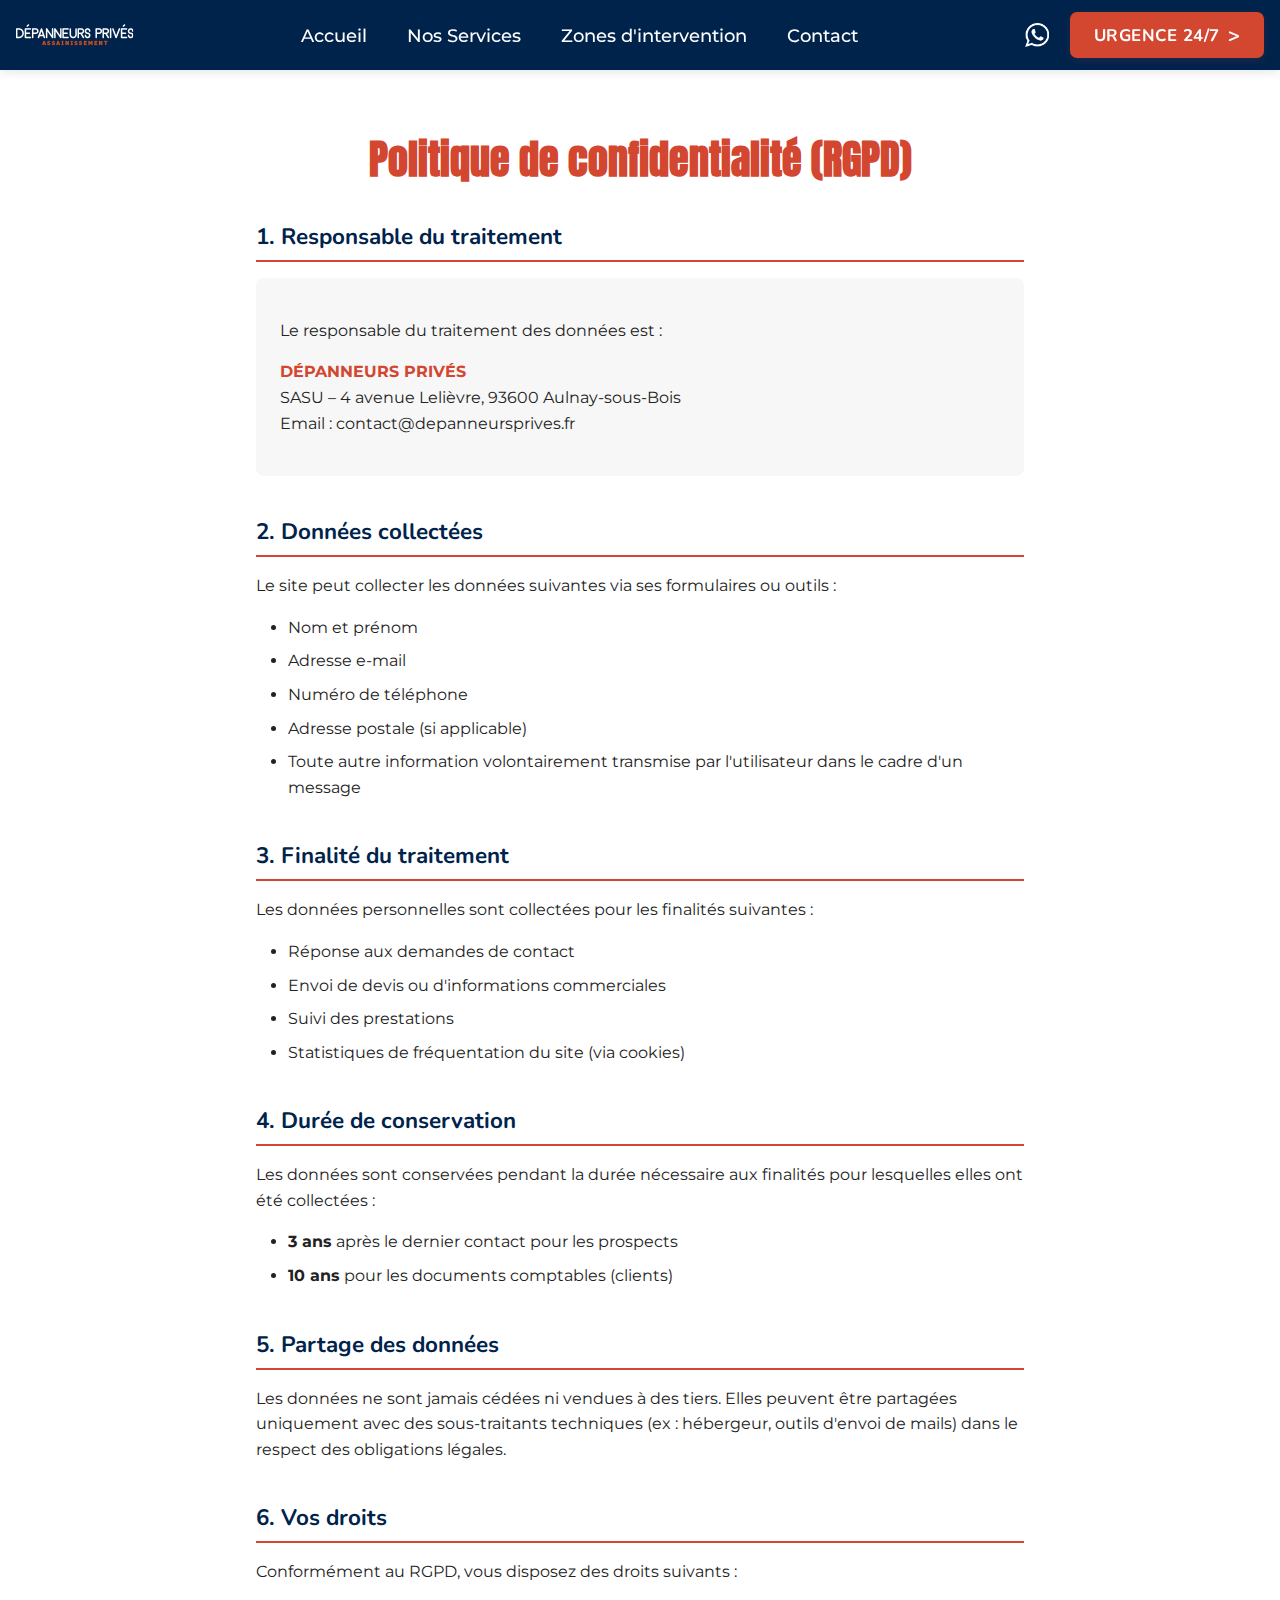
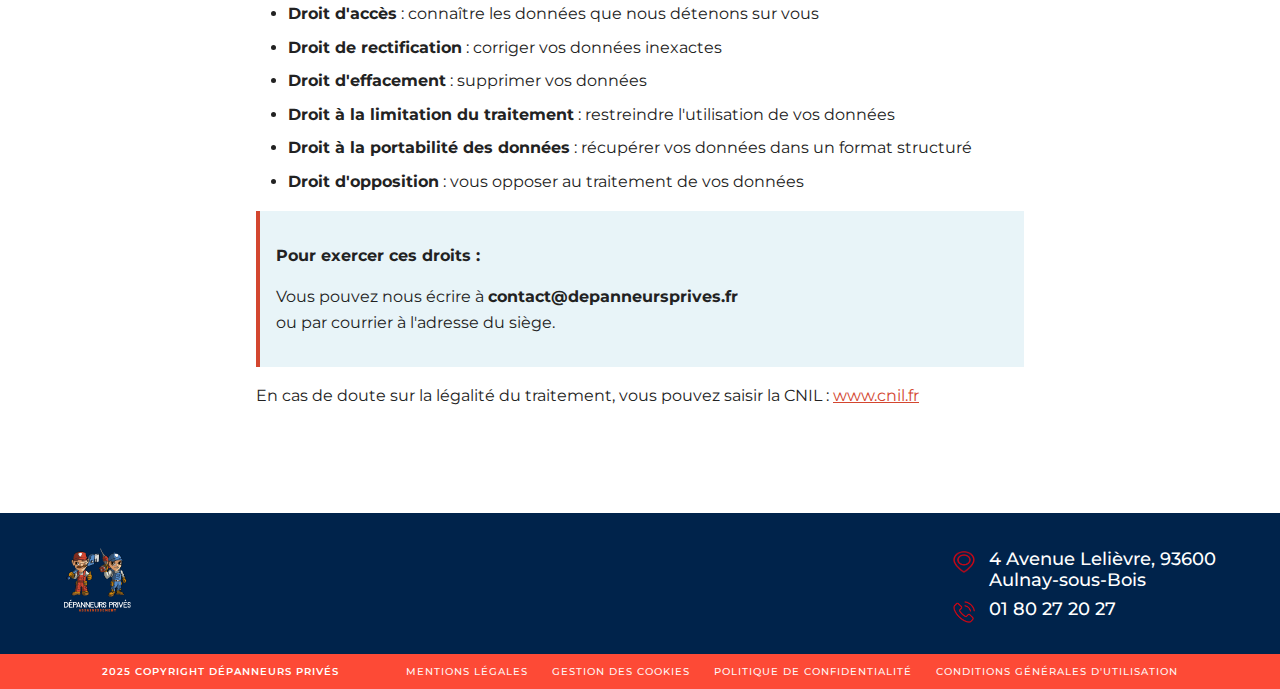
<file: politique-confidentialite/index.html>
<!DOCTYPE html>
<html lang="fr">
<head>
    <meta charset="UTF-8">
    <meta name="viewport" content="width=device-width, initial-scale=1.0">
    <title>Politique de confidentialité - Dépanneurs Privés Assainissement</title>
    <link rel="icon" type="image/png" href="../assets/logo.png">
    <!-- Google Fonts -->
    <link href="https://fonts.googleapis.com/css?family=Anton:400&display=swap" rel="stylesheet">
    <link href="https://fonts.googleapis.com/css?family=Nunito:700&display=swap" rel="stylesheet">
    <link href="https://fonts.googleapis.com/css?family=Montserrat:500&display=swap" rel="stylesheet">
    <link rel="stylesheet" href="../css/styles.css">
    <style>
        .legal-content {
            background: #fff;
            padding: 2rem 0 4rem 0;
        }
        .legal-container {
            max-width: 800px;
            margin: 0 auto;
            padding: 0 1rem;
        }
        .legal-title {
            font-family: 'Anton', Arial, sans-serif;
            font-size: 2.5rem;
            color: var(--premium);
            text-align: center;
            margin-bottom: 2rem;
        }
        .legal-section {
            margin-bottom: 2.5rem;
        }
        .legal-section h2 {
            font-family: 'Nunito', Arial, sans-serif;
            font-size: 1.4rem;
            color: var(--nav-black);
            margin-bottom: 1rem;
            border-bottom: 2px solid var(--premium);
            padding-bottom: 0.5rem;
        }
        .legal-section h3 {
            font-family: 'Montserrat', Arial, sans-serif;
            font-size: 1.1rem;
            color: var(--nav-black);
            margin: 1.5rem 0 0.8rem 0;
            font-weight: 600;
        }
        .legal-section p, .legal-section li {
            font-family: 'Montserrat', Arial, sans-serif;
            line-height: 1.6;
            color: var(--text);
            margin-bottom: 1rem;
        }
        .legal-section ul {
            margin: 1rem 0;
            padding-left: 2rem;
        }
        .legal-section li {
            margin-bottom: 0.5rem;
        }
        .company-info {
            background: var(--gray-bg);
            padding: 1.5rem;
            border-radius: 8px;
            margin: 1rem 0;
        }
        .company-info strong {
            color: var(--premium);
        }
        .back-btn {
            display: inline-block;
            background: var(--premium);
            color: var(--white);
            padding: 0.8rem 1.5rem;
            border-radius: 5px;
            text-decoration: none;
            font-family: 'Nunito', Arial, sans-serif;
            font-weight: 700;
            margin-bottom: 2rem;
            transition: background 0.3s;
        }
        .back-btn:hover {
            background: #c53d2a;
        }
        .highlight-box {
            background: #e8f4f8;
            border-left: 4px solid var(--premium);
            padding: 1rem;
            margin: 1rem 0;
        }
        @media (max-width: 768px) {
            .legal-title {
                font-size: 2rem;
            }
            .legal-container {
                padding: 0 1.5rem;
            }
        }
    </style>
</head>
<body>
    <!-- Navbar -->
    <nav class="navbar">
        <div class="container nav-content wide-navbar">
            <div class="logo-block">
                <img src="../assets/logo-bg-txt.png" alt="Dépanneurs Privés Assainissement" class="logo-img">
            </div>
            <ul class="nav-links">
                <li><a href="../index.html">Accueil</a></li>
                <li><a href="../services.html">Nos Services</a></li>
                <li><a href="../zones.html">Zones d'intervention</a></li>
                <li><a href="../index.html#contact">Contact</a></li>
            </ul>
            <div class="nav-actions">
                <a href="https://wa.me/33782184243" class="btn-whatsapp" aria-label="WhatsApp" target="_blank">
                    <img src="../assets/icons-whatsapp.png" alt="WhatsApp" style="height:24px;width:24px;">
                </a>
                <a href="https://wa.me/33782184243" class="btn-urgence">URGENCE 24/7 <span class="arrow">&gt;</span></a>
            </div>
        </div>
    </nav>

    <main class="legal-content">
        <div class="legal-container">
        
            <h1 class="legal-title">Politique de confidentialité (RGPD)</h1>

            <div class="legal-section">
                <h2>1. Responsable du traitement</h2>
                <div class="company-info">
                    <p>Le responsable du traitement des données est :</p>
                    <p><strong>DÉPANNEURS PRIVÉS</strong><br>
                    SASU – 4 avenue Lelièvre, 93600 Aulnay-sous-Bois<br>
                    Email : contact@depanneursprives.fr</p>
                </div>
            </div>

            <div class="legal-section">
                <h2>2. Données collectées</h2>
                <p>Le site peut collecter les données suivantes via ses formulaires ou outils :</p>
                <ul>
                    <li>Nom et prénom</li>
                    <li>Adresse e-mail</li>
                    <li>Numéro de téléphone</li>
                    <li>Adresse postale (si applicable)</li>
                    <li>Toute autre information volontairement transmise par l'utilisateur dans le cadre d'un message</li>
                </ul>
            </div>

            <div class="legal-section">
                <h2>3. Finalité du traitement</h2>
                <p>Les données personnelles sont collectées pour les finalités suivantes :</p>
                <ul>
                    <li>Réponse aux demandes de contact</li>
                    <li>Envoi de devis ou d'informations commerciales</li>
                    <li>Suivi des prestations</li>
                    <li>Statistiques de fréquentation du site (via cookies)</li>
                </ul>
            </div>

            <div class="legal-section">
                <h2>4. Durée de conservation</h2>
                <p>Les données sont conservées pendant la durée nécessaire aux finalités pour lesquelles elles ont été collectées :</p>
                <ul>
                    <li><strong>3 ans</strong> après le dernier contact pour les prospects</li>
                    <li><strong>10 ans</strong> pour les documents comptables (clients)</li>
                </ul>
            </div>

            <div class="legal-section">
                <h2>5. Partage des données</h2>
                <p>Les données ne sont jamais cédées ni vendues à des tiers. Elles peuvent être partagées uniquement avec des sous-traitants techniques (ex : hébergeur, outils d'envoi de mails) dans le respect des obligations légales.</p>
            </div>

            <div class="legal-section">
                <h2>6. Vos droits</h2>
                <p>Conformément au RGPD, vous disposez des droits suivants :</p>
                <ul>
                    <li><strong>Droit d'accès</strong> : connaître les données que nous détenons sur vous</li>
                    <li><strong>Droit de rectification</strong> : corriger vos données inexactes</li>
                    <li><strong>Droit d'effacement</strong> : supprimer vos données</li>
                    <li><strong>Droit à la limitation du traitement</strong> : restreindre l'utilisation de vos données</li>
                    <li><strong>Droit à la portabilité des données</strong> : récupérer vos données dans un format structuré</li>
                    <li><strong>Droit d'opposition</strong> : vous opposer au traitement de vos données</li>
                </ul>
                
                <div class="highlight-box">
                    <p><strong>Pour exercer ces droits :</strong></p>
                    <p>Vous pouvez nous écrire à <strong>contact@depanneursprives.fr</strong><br>
                    ou par courrier à l'adresse du siège.</p>
                </div>

                <p>En cas de doute sur la légalité du traitement, vous pouvez saisir la CNIL : <a href="https://www.cnil.fr" target="_blank" style="color: var(--premium);">www.cnil.fr</a></p>
            </div>
        </div>
    </main>

    <!-- Footer -->
    <footer class="footer">
        <div class="container footer-content">
            <div class="footer-left" style="display: flex; align-items: flex-start; gap: 0; flex: 1;">
                <img src="../assets/logo-bg-black.png" alt="Dépanneurs Privés" class="footer-logo-img" style="margin-bottom:0;">
            </div>
            <div class="footer-right" style="display: flex; flex-direction: column; align-items: flex-start; gap: 0.5rem;">
                <div class="footer-contact-row">
                    <span class="footer-icon"><img src="../assets/icones/icon-localisation.png" alt="Localisation" style="width:22px;height:22px;"></span>
                    <span>4 Avenue Lelièvre, 93600<br>Aulnay-sous-Bois</span>
                </div>
                <div class="footer-contact-row">
                    <span class="footer-icon"><img src="../assets/icones/icon-tel.png" alt="Téléphone" style="width:22px;height:22px;"></span>
                    <span>01 80 27 20 27</span>
                </div>
            </div>
        </div>
        <div class="footer-bar">
            <div class="footer-bar-left">2025 COPYRIGHT DÉPANNEURS PRIVÉS</div>
            <div class="footer-bar-links">
                <a href="../mentions-legales/">MENTIONS LÉGALES</a>
                <a href="../gestion-cookies/">GESTION DES COOKIES</a>
                <a href="../politique-confidentialite/">POLITIQUE DE CONFIDENTIALITÉ</a>
                <a href="../conditions-generales/">CONDITIONS GÉNÉRALES D'UTILISATION</a>
            </div>
        </div>
    </footer>

    <!-- Bouton d'urgence fixe mobile -->
    <a href="https://wa.me/33782184243" class="mobile-fixed-urgence" target="_blank">
        <img src="../assets/icons-whatsapp.png" alt="WhatsApp" style="height:24px;width:24px;"> URGENCE
    </a>
</body>
</html>
</file>
<file: css/styles.css>
/* Import Google Fonts */
@import url('https://fonts.googleapis.com/css?family=Anton:400&display=swap');
@import url('https://fonts.googleapis.com/css?family=Nunito:700&display=swap');
@import url('https://fonts.googleapis.com/css?family=Montserrat:500&display=swap');

/* Reset universel pour éviter les débordements */
* {
    box-sizing: border-box;
}

*::before,
*::after {
    box-sizing: border-box;
}

:root {
    --premium: #D3462F;
    --nav-black: #00234b;
    --white: #fff;
    --gray-bg: #f7f7f7;
    --text: #222;
}

body {
    margin: 0;
    font-family: 'Montserrat', Arial, sans-serif;
    background: var(--white);
    color: var(--text);
    overflow-x: hidden; /* Empêche le scroll horizontal qui cause le scroll vertical parasite */
    width: 100%;
    max-width: 100vw;
    padding-top: 70px; /* Espace pour la navbar fixe - desktop */
}

/* Éliminer tout espace blanc en haut de la première section */
body > header:first-of-type,
body > section:first-of-type,
body > .hero {
    margin-top: 0 !important;
}

/* Bloquer le scroll quand le menu mobile est ouvert */
body.menu-open {
    overflow: hidden;
    position: fixed;
    width: 100%;
    height: 100vh;
}

/* Overlay sombre pour le menu mobile */
body.menu-open::before {
    content: '';
    position: fixed;
    top: 0;
    left: 0;
    right: 0;
    bottom: 0;
    background: rgba(0, 0, 0, 0.5);
    z-index: 98;
    opacity: 1;
    transition: opacity 0.3s ease;
}

html {
    overflow-x: hidden;
    width: 100%;
    max-width: 100vw;
}

.container {
    width: 100%;
    max-width: 1200px;
    margin: 0 auto;
    padding: 0 1rem;
}
.container.wide-navbar {
    max-width: 1600px;
}

/* S'assurer qu'aucune section ne déborde */
section {
    width: 100%;
    max-width: 100vw;
    overflow-x: hidden;
}

/* Navbar */
.navbar {
    background: var(--nav-black);
    color: var(--white);
    padding: 0.5rem 0;
    position: fixed;
    top: 0;
    left: 0;
    right: 0;
    z-index: 1000;
    min-height: 70px;
    display: flex;
    align-items: center;
    width: 100%;
    max-width: 100vw;
    overflow-x: hidden;
    box-shadow: 0 2px 10px rgba(0,0,0,0.1);
}
.nav-content {
    display: flex;
    align-items: center;
    justify-content: space-between;
    position: relative;
}

/* Hamburger caché par défaut sur desktop */
.mobile-menu-toggle {
    display: none;
    background: none;
    border: none;
    color: #fff;
    cursor: pointer;
    padding: 0.5rem;
    flex-direction: column;
    align-items: center;
    justify-content: center;
    gap: 4px;
    width: 40px;
    height: 40px;
    transition: all 0.3s ease;
    border-radius: 4px;
}

.mobile-menu-toggle:hover {
    background: rgba(255,255,255,0.1);
}

.mobile-menu-toggle span {
    display: block;
    width: 24px;
    height: 2px;
    background: #fff;
    transition: all 0.3s ease;
    border-radius: 1px;
}

/* Logo normal sur desktop */
.logo-block {
    display: flex;
    flex-direction: column;
    align-items: flex-start;
    line-height: 1;
}

.logo-block img {
    pointer-events: auto;
}

/* Actions à droite sur desktop (WhatsApp + Urgence) */
.nav-actions {
    display: flex;
    align-items: center;
    gap: 1.1rem;
}

.btn-whatsapp {
    display: flex;
    align-items: center;
    justify-content: center;
    background: transparent;
    border: none;
    margin-right: 0.2rem;
    transition: filter 0.2s;
}

.btn-whatsapp:hover {
    filter: brightness(1.3);
}
.logo {
    font-family: 'Anton', Arial, sans-serif;
    font-size: 1.5rem;
    letter-spacing: 2px;
}
.logo-img {
    height: auto;
    width: auto;
    display: block;
}
.logo-main {
    font-family: 'Montserrat', Arial, sans-serif;
    font-size: 1.4rem;
    color: var(--white);
    font-weight: 600;
    letter-spacing: 1px;
}
.logo-sub {
    font-family: 'Montserrat', Arial, sans-serif;
    font-size: 0.85rem;
    color: var(--premium);
    font-weight: 700;
    letter-spacing: 2px;
    margin-top: 2px;
}
.nav-links {
    list-style: none;
    display: flex;
    gap: 2.5rem;
    margin: 0;
    padding: 0;
    font-family: 'Montserrat', Arial, sans-serif;
    font-size: 1.1rem;
    font-weight: 500;
}
.nav-links a {
    color: var(--white);
    text-decoration: none;
    transition: color 0.2s;
}
.nav-links a:hover {
    color: var(--premium);
}
.nav-actions {
    display: flex;
    align-items: center;
    gap: 1.1rem;
}
.btn-whatsapp {
    display: flex;
    align-items: center;
    justify-content: center;
    background: transparent;
    border: none;
    margin-right: 0.2rem;
    transition: filter 0.2s;
}
.btn-whatsapp:hover {
    filter: brightness(1.3);
}
.btn-urgence {
    background: var(--premium);
    color: var(--white);
    padding: 0.6rem 1.5rem;
    border-radius: 7px;
    font-family: 'Nunito', Arial, sans-serif;
    font-weight: 700;
    font-size: 1.05rem;
    text-decoration: none;
    border: none;
    letter-spacing: 0.5px;
    box-shadow: 0 2px 8px #fd4a3620;
    transition: background 0.2s;
    display: flex;
    align-items: center;
    gap: 0.5rem;
}
.btn-urgence .arrow {
    font-size: 1.2em;
    font-weight: bold;
}
.btn-urgence:hover {
    background: #D3462F;
}

/* Hero */
.hero {
    position: relative;
    padding: 4.5rem 0 7rem 0;
    text-align: center;
    overflow: visible;
    background: none;
}
.hero-bg-shape {
    position: absolute;
    top: 0; left: 0; right: 0; bottom: 0;
    width: 100vw;
    height: 80%;
    background: url('../assets/bg-shape.png') center top/cover no-repeat;
    z-index: 0;
    pointer-events: none;
}
.hero-content {
    position: relative;
    z-index: 1;
}
.hero-title {
    font-family: 'Anton', Arial, sans-serif;
    font-size: 4rem;
    color: var(--premium);
    margin-bottom: 1.5rem;
    font-weight: 700;
    letter-spacing: 1px;
    margin-bottom: 48px;
}
.hero-subtitle {
    font-family: 'Montserrat', Arial, sans-serif;
    font-size: 2rem;
    color: #00234b;
    margin-bottom: 2.5rem;
    font-weight: 500;
    margin-bottom: 48px;
}
.hero-buttons {
    display: flex;
    justify-content: center;
    gap: 2rem;
    margin-bottom: 72px;
    flex-wrap: wrap;
}
.btn-main {
    background: var(--premium);
    color: var(--white);
    padding: 1.1rem 2.5rem;
    border-radius: 7px;
    font-family: 'Nunito', Arial, sans-serif;
    font-weight: 700;
    font-size: 1.1rem;
    text-decoration: none;
    border: none;
    letter-spacing: 0.5px;
    box-shadow: 0 2px 8px #fd4a3620;
    transition: background 0.2s;
    display: flex;
    align-items: center;
    gap: 0.5rem;
}
.btn-main .arrow {
    font-size: 1.2em;
    font-weight: bold;
}
.btn-main:hover {
    background: #D3462F;
}
.btn-secondary {
    background: var(--nav-black);
    color: var(--white);
    border: none;
    padding: 1.1rem 2.5rem;
    border-radius: 7px;
    font-family: 'Nunito', Arial, sans-serif;
    font-weight: 700;
    font-size: 1.1rem;
    text-decoration: none;
    letter-spacing: 0.5px;
    box-shadow: 0 2px 8px #00234b20;
    transition: background 0.2s, color 0.2s;
    display: flex;
    align-items: center;
    gap: 0.5rem;
}
.btn-secondary .arrow {
    font-size: 1.2em;
    font-weight: bold;
}
.btn-secondary:hover {
    background: var(--premium);
    color: var(--white);
}
.hero-video-overlap {
    position: absolute;
    left: 50%;
    bottom: -25%;
    transform: translateX(-50%);
    display: flex;
    flex-direction: column;
    align-items: center;
    z-index: 2;
    width: 100%;
    pointer-events: none;
}
.hero-video-img {
    width: 700px;
    max-width: 95vw;
    border-radius: 20px;
    display: block;
    margin: 0 auto;
}

/* Styles spécifiques pour la vidéo */
#heroVideo.hero-video-img {
    width: 700px;
    max-width: 95vw;
    height: auto;
    object-fit: contain;
    background-color: #000;
    border-radius: 20px;
    display: block;
    margin: 0 auto;
}
.hero-video-play {
    position: absolute;
    left: 50%;
    top: 50%;
    transform: translate(-50%, -50%);
    background: none;
    border-radius: 50%;
    box-shadow: 0 2px 12px #0003;
    cursor: pointer;
    transition: box-shadow 0.2s, transform 0.2s;
    z-index: 3;
    pointer-events: auto;
}
.hero-video-play:hover {
    box-shadow: 0 4px 24px #fd4a3630;
    transform: translate(-50%, -50%) scale(1.08);
}
.video-bottom-section {
    height: 200px;
    background: #fff;
    margin-top: 0;
}

/* Services */
.services {
    background: var(--white);
    padding: 3rem 0 5rem 0; /* Augmente le padding bas */
    margin-top: 40px;
}
.section-title {
    font-family: 'Nunito', Arial, sans-serif;
    color: var(--nav-black);
    text-align: center;
    margin-bottom: 2rem;
    font-size: 2rem;
}
.section-title span {
    font-family: 'Nunito', Arial, sans-serif;
    font-size: 1.1rem;
    color: var(--premium);
}
.services-title {
    font-family: 'Nunito', Arial, sans-serif;
    color: var(--nav-black);
    text-align: center;
    font-size: 2.6rem;
    letter-spacing: 1px;
}
.services-subtitle {
    font-family: 'Montserrat', Arial, sans-serif;
    color: var(--nav-black);
    text-align: center;
    font-size: 2.2rem;
    font-weight: 700;
    margin-bottom: 2.5rem;
    letter-spacing: 1px;
}
.services-grid {
    display: grid;
    grid-template-columns: repeat(2, 1fr);
    gap: 3.5rem 3.5rem;
    justify-content: center;
    align-items: stretch;
    max-width: 1100px;
    margin: 0 auto;
    padding: 1.5rem 0 2.5rem 0;
    margin-bottom: 2.5rem;
}
.service-card {
    min-width: 340px;
    max-width: 480px;
    min-height: 170px;
    height: 200px; /* Hauteur uniforme */
    width: 100%;
    background: var(--white);
    border-radius: 16px;
    box-shadow: 0 2px 12px rgba(0,0,0,0.04);
    border: 1.5px solid #f2f2f2;
    display: flex;
    align-items: center;
    justify-content: flex-start;
    padding: 2.2rem 2.2rem 2.2rem 2rem;
    gap: 28px;
    text-align: left;
    transition: box-shadow 0.2s, transform 0.2s;
    /* Effet carte qui bouge subtilement au hover (tilt 3D + lift) */
    transition: box-shadow 0.25s cubic-bezier(.4,0,.2,1), transform 0.25s cubic-bezier(.4,0,.2,1), border-color 0.25s;
    will-change: transform;
    perspective: 600px;
}
.service-card:hover {
    transform: translateY(-10px) rotateZ(-1.5deg) rotateX(4deg) scale(1.035);
    box-shadow: 0 12px 32px 0 rgba(253,74,54,0.13), 0 2px 8px 0 rgba(0,0,0,0.08);
    border-color: #FD4A36;
    z-index: 2;
}
.service-card.service-red {
    background: var(--premium);
    color: #fff;
    border: none;
    box-shadow: 0 4px 24px rgba(253,74,54,0.08);
}
.service-card .service-icon {
    flex-shrink: 0;
    display: flex;
    align-items: center;
    justify-content: center;
    width: 64px;
    height: 64px;
    background: transparent;
    border-radius: 12px;
    margin-bottom: 0;
}
.service-card.service-red .service-icon img {
    filter: brightness(0) invert(1);
}
.service-card .service-icon img {
    width: 48px;
    height: 48px;
    object-fit: contain;
    filter: none;
}
.service-content h3 {
    font-family: 'Montserrat', Arial, sans-serif;
    font-size: 1.35rem;
    font-weight: 800;
    margin: 0 0 22px 0; /* Augmente l'espace sous le titre */
    letter-spacing: 1px;
    color: inherit;
    text-transform: uppercase;
}
.service-card.service-red .service-content h3 {
    color: #fff;
}
.service-content p {
    font-family: 'Montserrat', Arial, sans-serif;
    font-size: 1.05rem;
    margin: 0;
    color: inherit;
    opacity: 0.95;
}
@media (max-width: 900px) {
    .services-grid {
        grid-template-columns: 1fr;
        gap: 1.5rem;
        padding: 0.5rem 0 1.5rem 0;
        max-width: 100%;
    }
    .service-card {
        min-width: 0;
        max-width: 100%;
        width: 100%;
        height: auto;
        min-height: 150px;
        padding: 1.2rem 1rem;
        gap: 12px;
        margin-bottom: 0.5rem;
        flex-direction: column;
        text-align: center;
        align-items: center;
        justify-content: center;
    }
    .service-card:hover {
        transform: translateY(-3px) scale(1.02);
        box-shadow: 0 8px 20px 0 rgba(253,74,54,0.1), 0 2px 6px 0 rgba(0,0,0,0.06);
    }
    .service-icon {
        margin-bottom: 0.5rem;
    }
    .service-content h3 {
        font-size: 1.1rem;
        margin-bottom: 0.5rem;
    }
    .service-content p {
        font-size: 0.9rem;
        line-height: 1.4;
    }
}
/* About */
.about {
    background: var(--white);
    padding: 3rem 10rem 2rem 0;
}
.about-overlap {
    position: relative;
    margin-top: -120px; /* Ajuste la valeur pour descendre la section */
    z-index: 2;
    padding-top: 120px; /* Pour compenser le chevauchement */
}
.about-bg-half {
    position: absolute;
    left: 0;
    bottom: 0;
    width: 100%;
    height: 50%;
    background: #fff;
    z-index: 1;
    pointer-events: none;
}
.about-content {
    min-height: 300px;
    height: 100%;
    display: flex;
    align-items: stretch;
    gap: 3.5rem;
    justify-content: flex-end;
    padding: 0;
    background: #fff;
}
.about-img {
    flex: 0 0 46%; /* Réduit la largeur de l'image, ajustable selon besoin */
    display: flex;
    align-items: stretch;
    justify-content: flex-start;
    min-width: 0;
    min-height: 420px;
    margin: 0 !important;
    padding: 0 !important;
}
.about-img img {
    width: 100%;
    height: 100%;
    max-width: none;
    object-fit: contain; /* Affiche toute l'image sans la couper */
    object-position: left center;
    border-radius: 0 0 0 0;
    box-shadow: none;
    background: #fff;
}
.about-text {
    flex: 1 1 0;
    min-width: 0;
    display: flex;
    flex-direction: column;
    justify-content: flex-start;
    align-items: flex-start;
    padding: 0 2rem 0 0; /* Ajoute un padding à droite pour l'espacement, identique à zones-text */
    margin: 0;
}
.about-text h2 {
    font-family: 'Nunito', Arial, sans-serif;
    font-size: 2rem;
    margin-bottom: 1.2rem;
    color: var(--nav-black);
    text-align: left;
}
.about-text p {
    font-family: 'Montserrat', Arial, sans-serif;
    font-size: 1rem;
    color: #222;
    margin-bottom: 2.2rem;
    padding: 0 2rem 0 0;
    line-height: 1.7;
    text-align: left;
}
.about-btn {
    background: #111;
    color: #fff;
    border: none;
    border-radius: 7px;
    padding: 1rem 2.5rem;
    font-family: 'Montserrat', Arial, sans-serif;
    font-size: 1.1rem;
    font-weight: 700;
    margin-bottom: 2.2rem;
    cursor: pointer;
    transition: background 0.2s;
    display: block;
    margin-left: 0;
}
.about-btn:hover {
    background: var(--premium);
    color: #fff;
}
.about-logos {
    width: 100%;
    display: flex;
    justify-content: flex-start;
    align-items: flex-end;
    flex: 1 0 auto;
    min-height: 0;
    margin-top: 1.1rem;
}
.about-partenaires-img {
    width: 100%;
    max-width: 700px;
    height: auto;
    max-height: 100%;
    display: block;
    margin: 0;
    object-fit: contain;
    
}
.about .container.about-content {
    width: 100vw;
    max-width: 100vw;
    margin-left: 0;
    margin-right: 0;
    padding-left: 0;
    padding-right: 0;
    position: relative;
    left: 50%;
    right: 50%;
    transform: translateX(-50%);
}
.about-img {
    margin-left: 0;
}
@media (max-width: 900px) {
    .about {
        padding: 2rem 0 1rem 0;
    }
    .about-overlap {
        margin-top: -60px;
        padding-top: 60px;
    }
    .about .container.about-content {
        width: 100%;
        max-width: 100%;
        left: 0;
        transform: none;
        padding-left: 1rem;
        padding-right: 1rem;
    }
    .about-content {
        flex-direction: column;
        min-height: unset;
        gap: 1.5rem;
        padding: 1rem 0;
        align-items: center;
        text-align: center;
    }
    .about-img {
        flex: none;
        width: 100%;
        min-height: 200px;
        height: 200px;
        margin: 0;
    }
    .about-img img {
        height: 100%;
        width: 100%;
        object-fit: cover;
        border-radius: 12px;
    }
    .about-text {
        flex: none;
        width: 100%;
        padding: 0;
        text-align: center;
    }
    .about-text h2 {
        font-size: 1.8rem;
        margin-bottom: 1rem;
    }
    .about-text p {
        font-size: 0.95rem;
        line-height: 1.6;
        margin-bottom: 1.5rem;
    }
    .about-btn {
        margin: 0 auto 1rem auto;
    }
    .about-logos {
        justify-content: center;
    }
}
/* Zones */
.zones {
    background: #fff;
    padding: 4rem 0 3rem 0;
}
.zones-content {
    display: flex;
    align-items: center;
    justify-content: space-between;
    gap: 3.5rem;
    max-width: 1200px;
    margin: 0 auto;
    
}
.zones-title {
    font-family: 'Montserrat', Arial, sans-serif;
    font-size: 2.5rem;
    font-weight: 800;
    color: #222;
    margin-bottom: 1.5rem;
    letter-spacing: 0.5px;
    text-align: left;
}
.zones-desc {
    display: flex;
    align-items: center; /* Centrage vertical de l'icône par rapport au texte */
    gap: 1.1rem;
}
.zones-icon {
    flex-shrink: 0;
    margin-top: 2px;
}
.zones-text-desc {
    font-family: 'Montserrat', Arial, sans-serif;
    font-size: 1.15rem;
    color: #222;
    line-height: 1.6;
    max-width: 400px;
    text-align: left;
    margin: 0 auto;
}
.zones-map {
    flex: 0 0 340px;
    display: flex;
    align-items: center;
    justify-content: center;
    margin: 0 auto;
}
.zones-map-img {
    width: 680px;
    height: 500px;
    border-radius: 32px;
    object-fit: cover;
    background: #f7f7f7;
    display: block;
    margin: 0 auto;
}
.zones-map-iframe {
    width: 680px;
    height: 500px;
    border: none;
    border-radius: 32px;
    overflow: hidden;
    background: #f7f7f7;
    display: block;
    margin: 0 auto;
}
.zones-text {
    display: flex;
    flex-direction: column;
    justify-content: center;
    height: 100%;
    text-align: center;
    margin: 0 auto;
}
@media (max-width: 900px) {
    .zones {
        padding: 2rem 0;
    }
    .zones-content {
        flex-direction: column;
        gap: 1.5rem;
        padding: 0 1rem;
    }
    .zones-text {
        order: 1;
        text-align: center;
        width: 100%;
    }
    .zones-title {
        font-size: 1.8rem;
        margin-bottom: 1rem;
        text-align: center;
    }
    .zones-desc {
        justify-content: center;
        text-align: center;
        flex-direction: column;
        gap: 0.8rem;
    }
    .zones-text-desc {
        font-size: 0.95rem;
        line-height: 1.5;
    }
    .zones-map {
        order: 2;
        flex: none;
        width: 100%;
    }
    .zones-map-img,
    .zones-map-iframe {
        width: 100%;
        max-width: 100%;
        height: 250px;
        border-radius: 16px;
    }
}
/* Contact */
.contact {
    background: var(--white);
    padding: 3rem 0 2rem 0;
}
.contact-content {
    text-align: center;
}
.contact-cards {
    display: flex;
    justify-content: center;
    gap: 2rem;
    margin: 1.5rem auto 0 auto;
    flex-wrap: wrap;
    max-width: 800px;
}
.contact-card {
    background: var(--gray-bg);
    border-radius: 8px;
    padding: 1.2rem 2rem;
    font-family: 'Montserrat', Arial, sans-serif;
    font-size: 1.1rem;
    color: var(--nav-black);
    box-shadow: 0 2px 8px #0001;
    text-align: center;
    flex: 1;
    min-width: 200px;
}

/* Why */
.why {
    background: linear-gradient(180deg, #ffd1cf 0%, #fff 100%);
    padding: 3.5rem 0 2.5rem 0;
    text-align: center;
}

.why-title {
    text-align: center;
    margin-bottom: 2rem;
}

.why-grid {
    display: flex;
    justify-content: center;
    align-items: stretch;
    gap: 2rem;
    flex-wrap: wrap;
    margin-top: 2.5rem;
    max-width: 1200px;
    margin-left: auto;
    margin-right: auto;
}

.why-card {
    background: transparent;
    border-radius: 32px;
    padding: 2.5rem 2.8rem;
    flex: 1;
    min-width: 280px;
    max-width: 350px;
    text-align: center;
    max-width: none; /* retire la limite pour que flex:1 fonctionne */
    flex: 1 1 0;
    min-height: 240px; /* même hauteur pour toutes les cards */
    text-align: left;
    display: flex;
    flex-direction: column;
    justify-content: center;
    align-items: flex-start;
    font-family: 'Montserrat', Arial, sans-serif;
    font-size: 1.18rem;
    color: #222;
    transition: box-shadow 0.2s, transform 0.2s;
    margin: 0; /* supprime les marges parasites */
}
.why-card.why-center {
    background: #FF5540;
    color: #fff;
    box-shadow: 0 4px 24px #fd4a3630;
    font-weight: 700;
    text-align: center;
    min-height: 240px;
    display: flex;
    justify-content: center;
    align-items: flex-start;
}
.why-card h3 {
    margin: 0 0 18px 0;
    font-size: 1.35rem;
    font-weight: 800;
    letter-spacing: 1px;
    color: inherit;
}
.why-card p {
    font-family: 'Montserrat', Arial, sans-serif;
    color: #444;
    font-size: 1.13rem;
    margin: 0;
    font-weight: 400;
    line-height: 1.5;
}
.why-card.why-center h3,
.why-card.why-center p {
    color: #fff;
}
.why-title {
    text-align: center;
    width: 100%;
    font-family: 'Nunito', Arial, sans-serif;
    font-size: 2.6rem;
    color: var(--nav-black);
    margin-bottom: 1.5rem;
    letter-spacing: 1px;
    font-weight: 800;
}

/* === Animation focus orange sur les why-card === */
.why-card.focus-orange, .why-card.why-center.focus-orange {
    background: #FF5540 !important;
    color: #fff !important;
    box-shadow: 0 4px 24px #fd4a3630;
    transition: background 0.5s, color 0.5s, box-shadow 0.5s;
}
.why-card.focus-orange h3,
.why-card.focus-orange p {
    color: #fff !important;
    transition: color 0.5s;
}

.why-card:not(.focus-orange) {
    background: transparent;
    color: #222;
    box-shadow: none;
    transition: background 0.5s, color 0.5s, box-shadow 0.5s;
}
.why-card:not(.focus-orange) h3,
.why-card:not(.focus-orange) p {
    color: #222;
    transition: color 0.5s;
}
@media (max-width: 1000px) {
    .why {
        padding: 2rem 0;
    }
    .why-title {
        font-size: 1.8rem;
        margin-bottom: 1.5rem;
    }
    .why-grid {
        flex-direction: column;
        align-items: center;
        gap: 1.2rem;
        text-align: center;
        padding: 0 1rem;
    }
    
    .why-card {
        max-width: 100%;
        width: 100%;
        text-align: center;
        min-width: 0;
        padding: 1.5rem;
    }
    .why-card h3 {
        font-size: 1.1rem;
        margin-bottom: 0.8rem;
    }
    .why-card p {
        font-size: 0.95rem;
        line-height: 1.5;
    }
}
@media (max-width: 900px) {
    .why-grid {
        gap: 1rem;
        padding: 0 0.8rem;
    }
    .why-card {
        min-width: 0;
        width: 100%;
        max-width: 100%;
        align-items: center;
        padding: 1.3rem;
    }
    .why-card h3 {
        font-size: 1rem;
    }
    .why-card p {
        font-size: 0.9rem;
    }
}
/* Footer */
.footer {
    background: var(--nav-black);
    color: var(--white);
    padding: 0 0 0 0;
    text-align: left;
    font-family: 'Montserrat', Arial, sans-serif;
}
.footer-content {
    display: flex;
    justify-content: space-between;
    align-items: flex-start;
    gap: 2.5rem;
    width: 90%;
    max-width: 1200px;
    margin: 0 auto;
    padding: 2.2rem 0 1.2rem 0;
}
.footer-left {
    display: flex;
    flex-direction: column;
    align-items: flex-start;
    gap: 0.7rem;
}
.footer-logo-img {
    height: 64px;
    width: auto;
    margin-bottom: 0.3rem;
}
.footer-logo-text {
    font-family: 'Anton', Arial, sans-serif;
    font-size: 1.25rem;
    color: #fff;
    font-weight: 700;
    letter-spacing: 1px;
    line-height: 1.1;
}
.footer-baseline {
    font-family: 'Montserrat', Arial, sans-serif;
    font-size: 1rem;
    color: #FD4A36;
    font-weight: 600;
    letter-spacing: 1px;
}
.footer-right {
    display: flex;
    flex-direction: column;
    align-items: flex-end;
    gap: 1.1rem;
    font-size: 1.1rem;
}
.footer-contact-row {
    display: flex;
    align-items: flex-start;
    gap: 0.7rem;
    color: #fff;
    font-weight: 500;
    line-height: 1.2;
}
.footer-contact-row span {
    display: flex;
    align-items: center;
}
.footer-contact-row span:last-child {
    display: block;
    align-items: initial;
    margin-top: 0;
}
.footer-icon {
    display: flex;
    align-items: flex-start;
    justify-content: center;
    width: 28px;
    height: 28px;
    min-width: 28px;
    min-height: 28px;
}
.footer-bar {
    background: #FD4A36;
    color: #ffffff;
    display: flex;
    justify-content: space-between;
    align-items: center;
    padding: 0.7rem 8% 0.7rem 8%;
    font-size: 5px;
    font-weight: 600;
    letter-spacing: 1px;
    margin-top: 0.5rem;
}
.footer-bar-left {
    font-size: 10px;
    font-weight: 600;
    letter-spacing: 1px;
    color: #ffffff;
}
.footer-bar-links {
    display: flex;
    gap: 1.5rem;
}
.footer-bar-links a {
    color: #ffffff;
    text-decoration: none;
    font-size: 10px;
    font-weight: 500;
    opacity: 0.95;
    transition: text-decoration 0.2s, opacity 0.2s;
}
.footer-bar-links a:hover {
    text-decoration: underline;
    opacity: 1;
}
@media (max-width: 900px) {
    .footer-content {
        flex-direction: column;
        align-items: flex-start;
        gap: 1.5rem;
        width: 98%;
        padding: 1.5rem 0 1rem 0;
    }
    .footer-right {
        align-items: flex-start;
    }
    .footer-bar {
        flex-direction: column;
        gap: 0.7rem;
        padding: 0.7rem 2% 0.7rem 2%;
        font-size: 0.82rem;
    }
    .footer-bar-links {
        flex-wrap: wrap;
        gap: 0.7rem;
    }
}

/* === Animations Globales === */
.animated {
    opacity: 0;
    transform: translateY(40px) scale(0.98);
    transition: opacity 0.8s cubic-bezier(.4,0,.2,1), transform 0.8s cubic-bezier(.4,0,.2,1);
}
.animated.visible {
    opacity: 1;
    transform: none;
}

/* Animation spécifique pour les titres */
.animated-title {
    opacity: 0;
    transform: translateY(60px) scale(0.96);
    transition: opacity 1s cubic-bezier(.4,0,.2,1), transform 1s cubic-bezier(.4,0,.2,1);
}
.animated-title.visible {
    opacity: 1;
    transform: none;
}

/* Animation de slide gauche */
.animated-left {
    opacity: 0;
    transform: translateX(-60px);
    transition: opacity 0.8s cubic-bezier(.4,0,.2,1), transform 0.8s cubic-bezier(.4,0,.2,1);
}
.animated-left.visible {
    opacity: 1;
    transform: none;
}

/* Animation de slide droite */
.animated-right {
    opacity: 0;
    transform: translateX(60px);
    transition: opacity 0.8s cubic-bezier(.4,0,.2,1), transform 0.8s cubic-bezier(.4,0,.2,1);
}
.animated-right.visible {
    opacity: 1;
    transform: none;
}

/* Animation de scale pop */
.animated-scale {
    opacity: 0;
    transform: scale(0.85);
    transition: opacity 0.7s cubic-bezier(.4,0,.2,1), transform 0.7s cubic-bezier(.4,0,.2,1);
}
.animated-scale.visible {
    opacity: 1;
    transform: scale(1);
}

/* Animation de fade simple */
.animated-fade {
    opacity: 0;
    transition: opacity 1s cubic-bezier(.4,0,.2,1);
}
.animated-fade.visible {
    opacity: 1;
}

/* Hero Video */
.hero-video-block {
    display: flex;
    justify-content: center;
    align-items: center;
    margin: 3.5rem 0 2.5rem 0;
    position: relative;
}
.hero-video-img {
     width: 100vw; /* Prend toute la largeur de l'écran */
    max-width: 100vw;
    min-width: 100vw;
    border-radius: 20px;
    box-shadow: 0 4px 32px #0002;
    display: block;
}

/* Styles spécifiques pour la vidéo */
#heroVideo.hero-video-img {
    width: 100vw;
    max-width: 100vw;
    min-width: 100vw;
    height: auto;
    object-fit: contain;
    background-color: #000;
    border-radius: 20px;
    box-shadow: 0 4px 32px #0002;
    display: block;
}
.hero-video-play {
    position: absolute;
    left: 50%;
    top: 50%;
    transform: translate(-50%, -50%);
    background: none;
    border-radius: 50%;
    box-shadow: 0 2px 12px #0003;
    cursor: pointer;
    transition: box-shadow 0.2s, transform 0.2s;
    z-index: 2;
}
.hero-video-play:hover {
    box-shadow: 0 4px 24px #fd4a3630;
    transform: translate(-50%, -50%) scale(1.08);
}
.video-bottom-section {
    height: 200px;
    background: #fff;
    margin-top: 0;
}
.video-overlap-section {
    display: none;
}
.video-overlap-wrapper {
    position: relative;
    display: flex;
    justify-content: center;
    align-items: center;
    width: 100%;
    margin: 3.5rem 0 2.5rem 0;
    z-index: 3;
    box-shadow: 0 8px 32px rgba(0,0,0,0.18);
    border-radius: 12px;
    background: #fff;
    margin-top: 180px;
    margin-bottom: -180px;
}
.hero-video-img {
    width: 100%;
    display: block;
    border-radius: 12px;
}

/* Styles spécifiques pour la vidéo */
#heroVideo.hero-video-img {
    width: 100%;
    height: auto;
    object-fit: contain;
    background-color: #000;
    display: block;
    border-radius: 12px;
}
.hero-video-play {
    position: absolute;
    top: 50%;
    left: 50%;
    transform: translate(-50%, -50%);
    z-index: 4;
    cursor: pointer;
}
/* --- Overlap effect for hero video image (50% sur bg shape, 50% sur bg blanc) --- */
.video-overlap-hero {
    position: absolute;
    left: 50%;
    top: 100%;
    transform: translate(-50%, -50%);
    width: 600px;
    max-width: 90vw;
    z-index: 3;
    box-shadow: 0 8px 32px rgba(0,0,0,0.18);
    border-radius: 12px;
    background: #fff;
    display: flex;
    justify-content: center;
    align-items: center;
}

.hero-video-img {
    width: 100%;
    display: block;
    border-radius: 12px;
}

/* Styles spécifiques pour la vidéo */
#heroVideo.hero-video-img {
    width: 100%;
    height: auto;
    object-fit: contain;
    background-color: #000;
    display: block;
    border-radius: 12px;
}

.hero-video-play {
    position: absolute;
    top: 50%;
    left: 50%;
    transform: translate(-50%, -50%);
    z-index: 4;
    cursor: pointer;
}
@media (max-width: 900px) {
    .about-content, .zones-content, .footer-content {
        flex-direction: column;
        align-items: center; /* Centrer tous les éléments */
    }
    
    .about-img {
        display: flex;
        justify-content: center;
        align-items: center;
        width: 100%;
        margin-bottom: 1.5rem;
    }
    
    .about-img img, .zones-map img {
        width: 100%;
        max-width: 350px;
        margin: 0 auto; /* Centrer l'image */
    }
    .hero-title {
        font-size: 2.2rem;
    }
    .hero-subtitle {
        font-size: 1.1rem;
    }
    .btn-main, .btn-secondary {
        padding: 0.8rem 1.2rem;
        font-size: 1rem;
    }    .hero-video-img {
        width: 100%;
        max-width: 100vw;
        margin: 0 auto;
        border-radius: 15px;
    }
    
    /* Styles spécifiques pour la vidéo */
    #heroVideo.hero-video-img {
        width: 100%;
        max-width: 100vw;
        height: auto;
        object-fit: contain;
        background-color: #000;
        margin: 0 auto;
        border-radius: 15px;
    }
    
    .hero-video-overlap {
        bottom: -18%;
    }
    .video-bottom-section {
        height: 100px;
    }
    .video-overlap-wrapper {
        margin: 2rem auto 1.5rem auto;
        margin-top: 100px;
        margin-bottom: -100px;
        width: 100%;
        max-width: 100%;
        padding: 0;
    }
}
@media (max-width: 700px) {
    .video-overlap-hero {
        width: 98vw;
    }
}
@media (max-width: 600px) {
    .nav-content {
        flex-direction: column;
        gap: 1rem;
    }
    .services-grid, .why-grid, .contact-cards {
        flex-direction: column;
        display: flex;
        align-items: center;
        gap: 1.5rem;
    }
    
    /* Centrer l'image about sur petits écrans */
    .about-content {
        text-align: center;
    }
    
    .about-img {
        display: flex;
        justify-content: center;
        width: 100%;
        margin-bottom: 1rem;
    }
    
    .about-img img {
        max-width: 280px;
        width: 90%;
        margin: 0 auto;
    }
    
    .contact-card {
        width: 100%;
        max-width: 300px;
        margin: 0 auto;
        text-align: center;
    }
    .container {
        width: 98%;
    }
    .hero-title {
        font-size: 1.3rem;
    }
    .hero-buttons {
        flex-direction: column;
        gap: 1rem;
    }
    .hero-video-overlap {
        bottom: -10%;
    }
    .video-bottom-section {
        height: 60px;
    }
    .video-overlap-wrapper {
        margin: 1rem 0 1rem 0;
        margin-top: 60px;
        margin-bottom: -60px;
    }
}

/* Section Contact Etapes avec fond image et overlay noir */
.contact-steps {
    position: relative;
    width: 100%;
    min-height: 380px;
    padding: 60px 0 60px 0;
    background: none;
    overflow: hidden;
}
.contact-steps-bg {
    position: absolute;
    top: 0; left: 0; right: 0; bottom: 0;
    width: 100%;
    height: 100%;
    background: url('../assets/background.jpeg') center top/cover no-repeat;
    z-index: 1;
}
.contact-steps::before {
    content: '';
    position: absolute;
    top: 0; left: 0; right: 0; bottom: 0;
    width: 100%;
    height: 100%;
    background: #00234bb3; /* overlay noir plus transparent */
    z-index: 2;
}
.contact-steps-content {
    position: relative;
    z-index: 3;
    display: flex;
    flex-direction: column;
    align-items: center;
    padding: 0 1rem; /* Assure des marges latérales sur tous les écrans */
}
.contact-steps-title {
    color: #fff;
    font-family: 'Montserrat', Arial, sans-serif;
    font-size: 3rem;
    font-weight: 700;
    text-align: center;
    margin-bottom: 2.5rem;
}
.contact-steps-grid {
    display: flex;
    flex-direction: row;
    gap: 2.5rem;
    justify-content: center;
    align-items: stretch;
    width: 100%;
    max-width: 1200px;
}
.contact-step-card {
    background: #fff;
    border-radius: 20px;
    box-shadow: 0 4px 24px #0002;
    padding: 2.2rem 2.5rem 2rem 2.5rem;
    display: flex;
    flex-direction: row;
    align-items: center;
    min-width: 260px;
    max-width: 440px;
    flex: 1 1 0;
    text-align: left;
    border-bottom: 6px solid #FD4A36;
    gap: 1.5rem;
    margin: 0 auto;
    /* S'assurer que les cartes ne débordent jamais */
    box-sizing: border-box;
}
.contact-step-icon-bg {
    background-image: url('../assets/icones/shape-icone-bg.png');
    background-size: contain;
    background-repeat: no-repeat;
    background-position: center;
    width: 70px;
    height: 70px;
    display: flex;
    align-items: center;
    justify-content: center;
    margin-right: 0.5rem;
    /* border-radius retiré pour ne pas déformer le PNG */
}
.contact-step-icon {
    width: 48px;
    height: 48px;
     margin: 0;
}
.contact-step-text {
    display: flex;
    flex-direction: column;
    justify-content: center;
    align-items: flex-start;
    flex: 1 1 0;
}
.contact-step-title {
    color: #FD4A36;
    font-family: 'Nunito', Arial, sans-serif;
    font-size: 1.25rem;
    font-weight: 700;
    margin-bottom: 0.3rem;
}
.contact-step-desc {
    color: #222;
    font-family: 'Montserrat', Arial, sans-serif;
    font-size: 1.05rem;
    font-weight: 500;
    line-height: 1.4;
}
@media (max-width: 900px) {
    .contact-steps {
        padding: 2rem 0;
    }
    .contact-steps-content {
        padding: 0 1rem;
    }
    .contact-steps-title {
        font-size: 1.8rem;
        margin-bottom: 1.5rem;
    }
    .contact-steps-grid {
        flex-direction: column;
        gap: 1.2rem;
        align-items: center;
        padding: 0;
    }
    .contact-step-card {
        min-width: 0;
        width: 100%;
        max-width: 100%;
        margin: 0;
        padding: 1.5rem;
        gap: 1rem;
    }
    .contact-step-icon-bg {
        width: 65px;
        height: 65px;
    }
    .contact-step-icon {
        width: 40px;
        height: 40px;
    }
    .contact-step-title {
        font-size: 1.1rem;
    }
    .contact-step-desc {
        text-align: left;
        font-size: 0.95rem;
        line-height: 1.5;
    }
}

/* Media query pour les mobiles */
@media (max-width: 768px) {
    .contact-steps-content {
        padding: 0 1rem;
    }
    .contact-step-card {
        padding: 1.3rem;
    }
    .contact-step-title {
        font-size: 1rem;
    }
    .contact-step-desc {
        font-size: 0.9rem;
    }
}

/* Media query pour les très petits écrans */
@media (max-width: 480px) {
    .contact-steps-content {
        padding: 0 0.8rem;
    }
    .contact-step-card {
        padding: 1.2rem;
        gap: 0.8rem;
    }
    .contact-step-icon-bg {
        width: 55px;
        height: 55px;
    }
    .contact-step-icon {
        width: 35px;
        height: 35px;
    }
    .contact-step-title {
        font-size: 0.95rem;
    }
    .contact-step-desc {
        font-size: 0.85rem;
    }
}

/* === SERVICES PAGE STYLES === */

/* Services Hero Section - Style moderne avec image de fond */
.services-hero {
    position: relative;
    padding: 5rem 0 6rem 0;
    text-align: left;
    overflow: hidden;
    background: url('../assets/bg-service.jpg') center/cover no-repeat;
    min-height: 400px;
    display: flex;
    align-items: center;
    justify-content: flex-start;
}
.services-hero::before {
    content: '';
    position: absolute;
    top: 0; left: 0; right: 0; bottom: 0;
    background: url('../assets/bg-shape.png') center/cover no-repeat;
    opacity: 0.05;
    z-index: 0;
    pointer-events: none;
}
.services-hero-content {
    position: relative;
    z-index: 1;
    max-width: 800px;
    padding-left: 2rem;
}
.services-hero-title {
    font-family: 'Anton', Arial, sans-serif;
    font-size: 7rem;
    color: #fff;
    margin-bottom: 1.5rem;
    font-weight: 700;
    letter-spacing: 2px;
    text-shadow: 0 4px 20px rgba(0,0,0,0.5);
    opacity: 0;
    transform: translateX(100px);
    animation: slideInRight 1s ease-out 0.3s forwards;
}
.services-hero-subtitle {
    font-family: 'Montserrat', Arial, sans-serif;
    font-size: 1.6rem;
    color: #fff;
    margin-bottom: 2rem;
    font-weight: 500;
    opacity: 0;
    transform: translateX(100px);
    animation: slideInRight 1s ease-out 0.6s forwards;
}

/* Animation droite vers gauche */
@keyframes slideInRight {
    to {
        opacity: 1;
        transform: translateX(0);
    }
}

/* Services Banner avec couleur primaire */
/* Bannière d'urgence avec défilement lent et texte toujours visible */
.services-banner {
    background: var(--premium);
    color: #fff;
    font-family: 'Montserrat', Arial, sans-serif;
    font-size: 1.3rem;
    font-weight: 700;
    text-align: center;
    padding: 1.3rem 0;
    letter-spacing: 1px;
    box-shadow: 0 2px 8px rgba(253,74,54,0.3);
    position: relative;
    overflow: hidden;
    white-space: nowrap;
}

/* Animation de défilement continu et fluide du texte - toujours visible */
.services-banner::before {
    content: 'Intervention d\'urgence ou sur rendez-vous 07 82 18 42 43       Intervention d\'urgence ou sur rendez-vous 07 82 18 42 43        Intervention d\'urgence ou sur rendez-vous 07 82 18 42 43       Intervention d\'urgence ou sur rendez-vous 07 82 18 42 43       Intervention d\'urgence ou sur rendez-vous 07 82 18 42 43       ';
    position: absolute;
    top: 50%;
    left: 0;
    transform: translateY(-50%);
    white-space: nowrap;
    animation: scrollTextContinuous 40s linear infinite;
    font-weight: 700;
    font-size: 1.3rem;
    letter-spacing: 1px;
    color: #fff;
    width: 200%;
}

/* Keyframe pour l'animation de défilement continu - le texte reste toujours visible */
@keyframes scrollTextContinuous {
    0% {
        transform: translateY(-50%) translateX(0%);
    }
    100% {
        transform: translateY(-50%) translateX(-50%);
    }
}

/* Pause de l'animation au survol pour une meilleure UX */
.services-banner:hover::before {
    animation-play-state: paused;
}

/* Services Main Section */
.services-main-section {
    background: var(--white);
    padding: 4rem 0;
}
.services-main-title {
    text-align: center;
    font-family: 'Nunito', Arial, sans-serif;
    font-size: 3rem;
    font-weight: 800;
    margin: 2rem 0 rem 0;
    color: #222;
    letter-spacing: 1px;
    opacity: 0;
    transform: translateX(100px);
    animation: slideInRight 1s ease-out 1.2s forwards;
}

/* Services Grid Detailed */
.services-grid-detailed {
    display: grid;
    grid-template-columns: repeat(auto-fit, minmax(320px, 1fr));
    gap: 3.5rem 3rem;
    max-width: 1300px;
    margin: 0 auto;
    padding: 0 2rem;
}
.service-detailed-card {
    background: #fff;
    border-radius: 20px;
    box-shadow: 0 4px 24px rgba(0,0,0,0.06);
    border: 2px solid #f5f5f5;
    overflow: hidden;
    display: flex;
    flex-direction: column;
    min-height: 600px; /* Augmenté de 520px à 600px pour s'adapter aux images encore plus grandes */
    transition: all 0.3s cubic-bezier(.4,0,.2,1);
    position: relative;
    opacity: 0;
    transform: translateX(100px) scale(0.95);
}
.service-detailed-card.visible {
    opacity: 1;
    transform: translateX(0) scale(1);
}
.service-detailed-card:hover {
    transform: translateY(-8px) scale(1.02);
    box-shadow: 0 12px 40px rgba(253,74,54,0.15);
    border-color: #FD4A36;
}
.service-detailed-card.featured {
    border-color: #FD4A36;
    background: linear-gradient(145deg, #fff 0%, #fef9f9 100%);
    box-shadow: 0 6px 30px rgba(253,74,54,0.1);
}

/* Service Image Wrapper */
.service-img-wrapper {
    position: relative;
    width: 100%;
    height: 350px; /* Augmenté de 280px à 350px */
    overflow: hidden;
    background: linear-gradient(45deg, #f7f7f7, #e8e8e8);
}
.service-img {
    width: 100%;
    height: 100%;
    object-fit: cover; /* Remplit toute la div en gardant les proportions */
    object-position: center; /* Centre l'image */
    transition: transform 0.3s;
}
.service-detailed-card:hover .service-img {
    transform: scale(1.05);
}
.service-icon-overlay {
    position: absolute;
    top: 50%;
    left: 50%;
    transform: translate(-50%, -50%);
    width: 90px;
    height: 90px;
    background: rgba(253,74,54,0.95);
    border-radius: 50%;
    display: flex;
    align-items: center;
    justify-content: center;
    box-shadow: 0 6px 25px rgba(253,74,54,0.4);
    transition: all 0.3s;
}
.service-detailed-card:hover .service-icon-overlay {
    transform: translate(-50%, -50%) scale(1.1);
    box-shadow: 0 8px 30px rgba(253,74,54,0.6);
}
.service-icon-overlay img {
    width: 45px;
    height: 45px;
    filter: brightness(0) invert(1);
}

/* Service Content */
.service-detailed-content {
    padding: 2.5rem 2rem 2rem 2rem;
    flex: 1;
    display: flex;
    flex-direction: column;
}
.service-detailed-title {
    font-family: 'Montserrat', Arial, sans-serif;
    font-size: 1.45rem;
    font-weight: 800;
    color: #222;
    margin-bottom: 1.5rem;
    text-transform: uppercase;
    letter-spacing: 0.5px;
}
.service-detailed-card.featured .service-detailed-title {
    color: #FD4A36;
}
.service-detailed-list {
    list-style: none;
    padding: 0;
    margin: 0;
    flex: 1;
}
.service-detailed-list li {
    font-family: 'Montserrat', Arial, sans-serif;
    font-size: 1.05rem;
    color: #444;
    margin-bottom: 1rem;
    position: relative;
    padding-left: 2.2em;
    line-height: 1.6;
}
.service-detailed-list li:before {
    content: '\2713';
    color: #FD4A36;
    font-weight: bold;
    font-size: 1.2em;
    position: absolute;
    left: 0;
    top: 0;
    background: #fef2f1;
    width: 22px;
    height: 22px;
    border-radius: 50%;
    display: flex;
    align-items: center;
    justify-content: center;
    font-size: 0.9em;
}

/* Service CTA */
.service-cta {
    margin-top: 1.5rem;
    padding-top: 1.5rem;
    border-top: 1px solid #f0f0f0;
}
.service-cta-btn {
    background: #FD4A36;
    color: #fff;
    border: none;
    border-radius: 10px;
    padding: 1rem 2rem;
    font-family: 'Montserrat', Arial, sans-serif;
    font-size: 1.05rem;
    font-weight: 700;
    cursor: pointer;
    transition: all 0.3s;
    text-decoration: none;
    display: inline-flex;
    align-items: center;
    gap: 0.7rem;
    box-shadow: 0 2px 8px rgba(253,74,54,0.2);
}
.service-cta-btn:hover {
    background: #D3462F;
    transform: translateY(-3px);
    box-shadow: 0 6px 18px rgba(253,74,54,0.4);
}

/* Urgence Section */
.urgence-section {
    background: linear-gradient(135deg, #00234b 0%, #FD4A36 100%);
    color: #fff;
    padding: 5rem 0;
    text-align: center;
    position: relative;
    overflow: hidden;
}
.urgence-section::before {
    content: '';
    position: absolute;
    top: 0; left: 0; right: 0; bottom: 0;
    background: url('../assets/shape.png') center/cover no-repeat;
    opacity: 0.1;
    z-index: 0;
}
.urgence-content {
    position: relative;
    z-index: 1;
}
.urgence-title {
    font-family: 'Anton', Arial, sans-serif;
    font-size: 3rem;
    margin-bottom: 1.5rem;
    letter-spacing: 1px;
    text-shadow: 0 2px 10px rgba(0,0,0,0.3);
}
.urgence-subtitle {
    font-family: 'Montserrat', Arial, sans-serif;
    font-size: 1.4rem;
    margin-bottom: 3rem;
    opacity: 0.95;
}
.urgence-buttons {
    display: flex;
    justify-content: center;
    gap: 2.5rem;
    flex-wrap: wrap;
}

/* Style pour le lien actif dans la navbar */
.nav-links a.active {
    color: #FD4A36;
    position: relative;
}
.nav-links a.active::after {
    content: '';
    position: absolute;
    bottom: -8px;
    left: 0;
    right: 0;
    height: 3px;
    background: #FD4A36;
    border-radius: 2px;
}

/* Animation pour les éléments de services */
.animated-services {
    opacity: 0;
    transform: translateX(100px);
    transition: all 0.8s cubic-bezier(.4,0,.2,1);
}
.animated-services.visible {
    opacity: 1;
    transform: translateX(0);
}

/* Responsive Services */
@media (max-width: 1200px) {
    .services-grid-detailed {
        grid-template-columns: 1fr;
        max-width: 800px;
        gap: 3rem;
    }
}
@media (max-width: 900px) {
    .services-hero {
        padding: 3rem 0 4rem 0;
        text-align: center;
    }
    .services-hero-content {
        padding-left: 1rem;
        padding-right: 1rem;
    }
    .services-hero-title { 
        font-size: 2.8rem; 
    }
    .services-main-title { 
        font-size: 2.4rem; 
    }
    .services-grid-detailed { 
        grid-template-columns: 1fr; 
        gap: 2.5rem;
        padding: 0 1rem;
    }
    .service-detailed-card { 
        min-height: auto; 
    }
    .urgence-buttons { 
        flex-direction: column; 
        align-items: center; 
    }
    .urgence-title {
        font-size: 2.2rem;
    }
}
@media (max-width: 600px) {
    .services-hero-title { 
        font-size: 2.2rem; 
    }
    .services-hero-subtitle {
        font-size: 1.3rem;
    }
    .services-banner {
        font-size: 1.1rem;
        padding: 1rem 0;
    }
    .services-main-section {
        padding: 2rem 0;
    }
    .services-main-title {
        font-size: 1.8rem;
        margin: 1rem 0 2rem 0;
    }
    .services-grid-detailed {
        padding: 0 0.5rem;
        gap: 1.5rem;
    }
    .service-detailed-card {
        min-height: auto;
        border-radius: 15px;
    }
    .service-img-wrapper {
        height: 250px;
    }
    .service-detailed-content {
        padding: 1.5rem;
    }
    .service-detailed-title {
        font-size: 1.1rem;
        margin-bottom: 1rem;
    }
    .service-detailed-list {
        font-size: 0.9rem;
    }
}

@media (max-width: 480px) {
    .services-main-section {
        padding: 1.5rem 0;
    }
    .services-main-title {
        font-size: 1.6rem;
        margin: 0.5rem 0 1.5rem 0;
        padding: 0 1rem;
    }
    .services-grid-detailed {
        grid-template-columns: 1fr;
        padding: 0 0.8rem;
        gap: 1.2rem;
    }
    .service-detailed-card {
        border-radius: 12px;
        box-shadow: 0 2px 12px rgba(0,0,0,0.08);
    }
    .service-img-wrapper {
        height: 200px;
    }
    .service-detailed-content {
        padding: 1.2rem;
    }
    .service-detailed-title {
        font-size: 1rem;
        margin-bottom: 0.8rem;
        line-height: 1.3;
    }
    .service-detailed-list {
        font-size: 0.85rem;
        line-height: 1.4;
    }
    .service-detailed-list li {
        margin-bottom: 0.3rem;
        padding-left: 1.8em;
    }
}

/* === ZONES PAGE STYLES === */

/* Zones Hero Section */
.zones-hero {
    position: relative;
    padding: 5rem 0 6rem 0;
    text-align: left;
    overflow: hidden;
    background: url('../assets/bg-service.jpg') center/cover no-repeat;
    min-height: 400px;
    display: flex;
    align-items: center;
    justify-content: flex-start;
}
.zones-hero::before {
    content: '';
    position: absolute;
    top: 0; left: 0; right: 0; bottom: 0;
    background: url('../assets/bg-shape.png') center/cover no-repeat;
    opacity: 0.05;
    z-index: 0;
    pointer-events: none;
}
.zones-hero-content {
    position: relative;
    z-index: 1;
    max-width: 800px;
    padding-left: 2rem;
}
.zones-hero-title {
    font-family: 'Anton', Arial, sans-serif;
    font-size: 5rem;
    color: #fff;
    margin-bottom: 1.5rem;
    font-weight: 700;
    letter-spacing: 2px;
    text-shadow: 0 4px 20px rgba(0,0,0,0.5);
    opacity: 0;
    transform: translateX(100px);
    animation: slideInRight 1s ease-out 0.3s forwards;
}
.zones-hero-subtitle {
    font-family: 'Montserrat', Arial, sans-serif;
    font-size: 1.6rem;
    color: #fff;
    margin-bottom: 2rem;
    font-weight: 500;
    opacity: 0;
    transform: translateX(100px);
    animation: slideInRight 1s ease-out 0.6s forwards;
}

/* Animation droite vers gauche */
@keyframes slideInRight {
    to {
        opacity: 1;
        transform: translateX(0);
    }
}

/* Zones Banner */
.zones-banner {
    background: var(--premium);
    color: #fff;
    font-family: 'Montserrat', Arial, sans-serif;
    font-size: 1.3rem;
    font-weight: 700;
    text-align: center;
    padding: 1.3rem 0;
    letter-spacing: 1px;
    box-shadow: 0 2px 8px rgba(253,74,54,0.3);
    position: relative;
    overflow: hidden;
    white-space: nowrap;
}

.zones-banner::before {
    content: 'Intervention dans toute l\'Île-de-France et départements limitrophes       Intervention dans toute l\'Île-de-France et départements limitrophes       Intervention dans toute l\'Île-de-France et départements limitrophes       ';
    position: absolute;
    top: 50%;
    left: 0;
    transform: translateY(-50%);
    white-space: nowrap;
    animation: scrollTextContinuous 40s linear infinite;
    font-weight: 700;
    font-size: 1.3rem;
    letter-spacing: 1px;
    color: #fff;
    width: 200%;
}

@keyframes scrollTextContinuous {
    0% {
        transform: translateY(-50%) translateX(0%);
    }
    100% {
        transform: translateY(-50%) translateX(-50%);
    }
}

.zones-banner:hover::before {
    animation-play-state: paused;
}

/* Zones Main Section */
.zones-main-section {
    background: var(--white);
    padding: 5rem 0 6rem 0;
}
.zones-main-title {
    text-align: center;
    font-family: 'Nunito', Arial, sans-serif;
    font-size: 3rem;
    font-weight: 800;
    margin: 0 0 4rem 0;
    color: #222;
    letter-spacing: 1px;
    opacity: 0;
    transform: translateX(100px);
    animation: slideInRight 1s ease-out 1.2s forwards;
}

/* Zone Cards Grid */
.zones-grid {
    display: grid;
    grid-template-columns: repeat(auto-fit, minmax(350px, 1fr));
    gap: 3rem;
    max-width: 1200px;
    margin: 0 auto 4rem auto;
    padding: 0 2rem;
}
.zone-card {
    background: #fff;
    border-radius: 20px;
    box-shadow: 0 4px 24px rgba(0,0,0,0.06);
    border: 2px solid #f5f5f5;
    padding: 2.5rem 2rem;
    text-align: center;
    transition: all 0.3s cubic-bezier(.4,0,.2,1);
    opacity: 0;
    transform: translateX(100px) scale(0.95);
}
.zone-card.visible {
    opacity: 1;
    transform: translateX(0) scale(1);
}
.zone-card:hover {
    transform: translateY(-8px) scale(1.02);
    box-shadow: 0 12px 40px rgba(253,74,54,0.15);
    border-color: #FD4A36;
}
.zone-card.featured {
    border-color: #FD4A36;
    background: linear-gradient(145deg, #fff 0%, #fef9f9 100%);
    box-shadow: 0 6px 30px rgba(253,74,54,0.1);
}
.zone-number {
    display: inline-block;
    width: 60px;
    height: 60px;
    background: #FD4A36;
    color: #fff;
    border-radius: 50%;
    font-family: 'Anton', Arial, sans-serif;
    font-size: 1.5rem;
    display: flex;
    align-items: center;
    justify-content: center;
    margin: 0 auto 1.5rem auto;
    box-shadow: 0 4px 15px rgba(253,74,54,0.3);
}
.zone-title {
    font-family: 'Montserrat', Arial, sans-serif;
    font-size: 1.4rem;
    font-weight: 800;
    color: #222;
    margin-bottom: 1rem;
    text-transform: uppercase;
    letter-spacing: 0.5px;
}
.zone-description {
    font-family: 'Montserrat', Arial, sans-serif;
    font-size: 1.05rem;
    color: #444;
    line-height: 1.6;
    margin-bottom: 1.5rem;
}
.zone-cities {
    list-style: none;
    padding: 0;
    margin: 0;
    display: flex;
    flex-wrap: wrap;
    gap: 0.5rem;
    justify-content: center;
}
.zone-cities li {
    background: #f8f8f8;
    color: #666;
    padding: 0.3rem 0.8rem;
    border-radius: 15px;
    font-size: 0.9rem;
    font-weight: 500;
}

/* Large Map Section */
.zones-map-section {
    background: #ffffff;
    padding: 4rem 0;
}
.zones-map-large {
    max-width: 1200px;
    margin: 0 auto;
    padding: 0 2rem;
    text-align: center;
}
.zones-map-title {
    font-family: 'Nunito', Arial, sans-serif;
    font-size: 2.5rem;
    font-weight: 800;
    color: #222;
    margin-bottom: 2rem;
    letter-spacing: 1px;
}
.zones-map-iframe-large {
    width: 100%;
    height: 500px;
    border: none;
    border-radius: 20px;
    box-shadow: 0 8px 30px rgba(0,0,0,0.1);
}

/* Zones Responsive */
@media (max-width: 900px) {
    .zones-hero {
        padding: 3rem 0 4rem 0;
        text-align: center;
    }
    .zones-hero-content {
        padding-left: 1rem;
        padding-right: 1rem;
    }
    .zones-hero-title { 
        font-size: 2.8rem; 
    }
    .zones-main-title { 
        font-size: 2.4rem; 
    }
    .zones-grid {
        grid-template-columns: 1fr;
        gap: 2rem;
        padding: 0 1rem;
    }
    .zones-map-iframe-large {
        height: 400px;
    }
}
@media (max-width: 600px) {
    .zones-hero-title {
        font-size: 2.5rem !important;
    }
    .zones-hero-subtitle {
        font-size: 1.2rem !important;
    }
    .zones-map-title {
        font-size: 2rem !important;
        padding: 0 1rem;
    }
    .zones-map-iframe-large {
        height: 300px !important;
        margin: 0 1rem;
        width: calc(100% - 2rem) !important;
    }
    
    /* Urgence section mobile */
    .urgence-section {
        padding: 3rem 0 !important;
    }
    .urgence-title {
        font-size: 2rem !important;
        margin-bottom: 1rem !important;
    }
    .urgence-subtitle {
        font-size: 1.1rem !important;
        margin-bottom: 2rem !important;
        padding: 0 1rem;
    }
    .urgence-buttons {
        flex-direction: column !important;
        gap: 1.5rem !important;
        padding: 0 1rem;
    }
    .urgence-buttons .btn-main,
    .urgence-buttons .btn-secondary {
        width: 100%;
        max-width: 280px;
    }
}

/* === RESPONSIVE DESIGN GLOBAL === */

/* Animation du hamburger vers X */
.mobile-menu-toggle.active span:nth-child(1) {
    transform: rotate(45deg) translate(5px, 5px);
}

.mobile-menu-toggle.active span:nth-child(2) {
    opacity: 0;
}

.mobile-menu-toggle.active span:nth-child(3) {
    transform: rotate(-45deg) translate(7px, -6px);
}

/* Petit indicateur que le menu s'ouvre en bas */
@media (max-width: 900px) {
    .mobile-menu-toggle::after {
        content: '';
        position: absolute;
        bottom: -2px;
        left: 50%;
        transform: translateX(-50%);
        width: 0;
        height: 0;
        border-left: 4px solid transparent;
        border-right: 4px solid transparent;
        border-top: 4px solid #fff;
        opacity: 0.7;
        transition: all 0.3s ease;
    }
    
    .mobile-menu-toggle.active::after {
        border-top: 4px solid var(--premium);
        opacity: 1;
    }
}

/* Tablettes et petits écrans (max-width: 1200px) */
@media (max-width: 1200px) {
    .container {
        width: 95%;
    }
    
    /* Hero adjustments */
    .hero-title {
        font-size: 3.5rem;
    }
    .hero-subtitle {
        font-size: 1.3rem;
    }
    
    /* Services grid */
    .services-grid {
        grid-template-columns: repeat(auto-fit, minmax(280px, 1fr));
        gap: 2rem;
    }
    
    /* About section */
    .about-content {
        flex-direction: column;
        gap: 3rem;
        text-align: center;
    }
    .about-img {
        max-width: 100%;
    }
      /* Zones section */
    .zones-content {
        flex-direction: column;
        gap: 3rem;
        text-align: center;
        padding: 0 1rem;
    }
    .zones-text {
        width: 100%;
        max-width: 100%;
    }
    .zones-title {
        text-align: center;
        font-size: 2.2rem;
    }
    .zones-desc {
        justify-content: center;
        text-align: center;
        flex-direction: column;
        gap: 1rem;
    }
    .zones-map {
        width: 100%;
        max-width: 100%;
        margin: 0 auto;
    }
}

/* Tablettes (max-width: 900px) */
@media (max-width: 900px) {
    /* Ajuster le padding-top du body pour la navbar mobile */
    body {
        padding-top: 70px; /* Hauteur de la navbar sur tablette/mobile */
    }
    
    /* Navbar responsive - layout mobile uniquement */
    .navbar {
        min-height: 70px; /* Hauteur fixe sur mobile */
    }
    
    .nav-content {
        position: relative;
        justify-content: space-between;
        padding: 0 0.8rem;
    }
    
    /* Afficher le hamburger à gauche - alignement parfait */
    .mobile-menu-toggle {
        display: flex !important;
        position: absolute;
        left: 12px;
        top: 0;
        bottom: 0;
        margin: auto 0;
        height: 40px;
        z-index: 102;
    }
    
    /* Logo centré sur mobile - alignement parfait */
    .logo-block {
        position: absolute;
        left: 0;
        right: 0;
        top: 0;
        bottom: 0;
        margin: auto;
        display: flex;
        flex-direction: column;
        align-items: center;
        justify-content: center;
        line-height: 1;
        z-index: 1;
        text-align: center;
        height: fit-content;
    }
    
    /* Cacher complètement les boutons WhatsApp et Urgence sur mobile */
    .nav-actions {
        display: none !important;
    }
    
    .btn-whatsapp,
    .btn-urgence {
        display: none !important;
    }
    
    .btn-whatsapp {
        height: 40px;
        display: flex;
        align-items: center;
        justify-content: center;
    }
    
    .logo-img {
        max-height: 45px;
    }
    
    .nav-links {
        position: fixed;
        bottom: 0; /* Positionner en bas de l'écran */
        left: 0;
        right: 0;
        background: var(--nav-black);
        flex-direction: column;
        gap: 0;
        padding: 1.5rem 0 2rem 0; /* Padding adapté pour le bas */
        box-shadow: 0 -5px 20px rgba(0,0,0,0.3); /* Ombre vers le haut */
        transform: translateY(100%); /* Glisser depuis le bas */
        opacity: 0;
        visibility: hidden;
        transition: all 0.3s ease;
        z-index: 99;
        height: auto; /* Hauteur automatique */
        max-height: 70vh; /* Limiter la hauteur max */
        overflow-y: auto;
        border-radius: 20px 20px 0 0; /* Coins arrondis en haut */
    }
    
    .nav-links.active {
        transform: translateY(0);
        opacity: 1;
        visibility: visible;
    }
    
    .nav-links li {
        text-align: center;
        padding: 1rem 0;
        border-bottom: 1px solid rgba(255,255,255,0.1);
    }
    
    .nav-links li:last-child {
        border-bottom: none; /* Supprimer la bordure du dernier élément */
    }
    
    /* Bouton d'urgence dans le menu mobile */
    .nav-links .mobile-urgence-btn {
        background: var(--premium);
        color: var(--white);
        padding: 1rem 2rem;
        border-radius: 10px;
        font-family: 'Nunito', Arial, sans-serif;
        font-weight: 700;
        font-size: 1.2rem;
        text-decoration: none;
        margin: 1rem 2rem 0.5rem 2rem;
        display: flex;
        align-items: center;
        justify-content: center;
        gap: 0.5rem;
        transition: all 0.3s ease;
        box-shadow: 0 4px 15px rgba(253, 74, 54, 0.3);
    }
    
    .nav-links .mobile-urgence-btn:hover {
        background: #D3462F;
        transform: translateY(-2px);
        box-shadow: 0 6px 20px rgba(253, 74, 54, 0.4);
        color: var(--white);
    }
    
    .nav-links .mobile-urgence-btn .arrow {
        font-size: 1.2em;
        font-weight: bold;
    }
    
    .nav-links a:not(.mobile-urgence-btn) {
        font-size: 1.3rem;
        padding: 1.5rem 2rem;
        display: block;
        transition: all 0.3s ease;
        font-weight: 600;
    }
    
    .nav-links a:not(.mobile-urgence-btn):hover {
        background: rgba(255,255,255,0.1);
        color: var(--premium);
    }
    
    .mobile-menu-toggle {
        display: flex;
        order: -1; /* Place le bouton hamburger en premier dans nav-actions */
    }
    
    .nav-actions {
        gap: 1rem;
        display: flex;
        align-items: center;
    }
    
    .btn-urgence {
        padding: 0.5rem 1rem;
        font-size: 0.9rem;
    }
    
    /* Hero responsive */
    .hero {
        padding: 1rem 0 5rem 0; /* Réduire le padding-top pour éviter l'espace blanc */
    }
    .hero-title {
        font-size: 3rem;
        line-height: 1.1;
    }
    .hero-subtitle {
        font-size: 1.2rem;
        margin-bottom: 2rem;
    }
    .hero-buttons {
        flex-direction: column;
        gap: 1.5rem;
        align-items: center;
    }
    .video-overlap-wrapper {
        width: 90%;
        max-width: 400px;
    }    
    /* Services responsive */
    .services {
        padding: 3rem 0 5rem 0;
    }
    .services-title {
        font-size: 2.5rem;
        line-height: 1.2;
        text-align: center;
        padding: 0 1rem;
    }
    .services-grid {
        grid-template-columns: 1fr;
        gap: 2rem;
        max-width: 100%;
        padding: 1rem;
        margin: 0 auto;
        justify-items: center;
    }
    .service-card {
        max-width: 100%;
        width: 100%;
        margin: 0 auto;
        height: auto;
        min-height: auto;
        padding: 1.8rem;
    }
    
    /* Contact steps responsive */
    .contact-steps-grid {
        grid-template-columns: 1fr;
        gap: 2rem;
    }
    
    /* Why section responsive */
    .why-grid {
        grid-template-columns: 1fr;
        gap: 2rem;
    }
    
    /* Footer responsive */
    .footer-content {
        flex-direction: column;
        gap: 2rem;
        text-align: center;
    }
    .footer-bar {
        flex-direction: column;
        gap: 1rem;
        text-align: center;
    }
    .footer-bar-links {
        flex-direction: column;
        gap: 1rem;
    }
}

/* Mobile (max-width: 600px) */
@media (max-width: 600px) {
    /* Ajuster le padding-top du body pour les petits écrans */
    body {
        padding-top: 65px !important; /* Hauteur légèrement réduite sur petits mobiles */
    }
    
    /* Navbar compacte pour petits écrans */
    .navbar {
        min-height: 65px; /* Hauteur réduite sur petits mobiles */
    }
    
    /* Corrections pour éviter l'espace blanc */
    html {
        width: 100%;
        max-width: 100vw;
        overflow-x: hidden;
        margin: 0;
        padding: 0;
    }
    
    /* Container plus étroit sur mobile */
    .container {
        width: 100%;
        max-width: 100vw;
        padding: 0 0.5rem;
        margin: 0;
    }
    
    /* Navbar ultra-compacte pour très petits écrans */
    .nav-content {
        padding: 0 0.4rem;
    }
    
    .mobile-menu-toggle {
        display: flex !important;
        position: absolute;
        left: 8px;
        top: 0;
        bottom: 0;
        margin: auto 0;
        width: 32px;
        height: 32px;
        padding: 0.3rem;
        z-index: 102;
    }
    
    .mobile-menu-toggle span {
        width: 18px;
        height: 1.5px;
    }
    
    /* Logo centré sur très petits écrans - alignement parfait */
    .logo-block {
        position: absolute;
        left: 0;
        right: 0;
        top: 0;
        bottom: 0;
        margin: auto;
        display: flex;
        flex-direction: column;
        align-items: center;
        justify-content: center;
        line-height: 1;
        z-index: 1;
        text-align: center;
        height: fit-content;
    }
    
    /* Cacher le bouton urgence sur très petits écrans */
    .btn-urgence {
        display: none;
    }
    
    /* WhatsApp seul à droite - alignement parfait */
    .nav-actions {
        position: absolute;
        right: 8px;
        top: 0;
        bottom: 0;
        margin: auto 0;
        height: fit-content;
        gap: 0;
    }
    
    .btn-whatsapp {
        padding: 0.3rem;
        height: 32px;
        display: flex;
        align-items: center;
        justify-content: center;
    }
    
    .btn-whatsapp img {
        height: 18px !important;
        width: 18px !important;
    }
    
    .logo-img {
        max-height: 32px;
    }
    
    /* S'assurer qu'aucun élément ne déborde */
    * {
        max-width: 100vw;
        box-sizing: border-box;
    }
    
    /* Hero pour très petits écrans */
    .hero {
        padding: 0.25rem 0 3rem 0; /* Padding minimal sur très petits écrans */
    }
    
    .hero-title {
        font-size: 1.8rem;
    }
    
    .services-title,
    .why-title,
    .contact-steps-title {
        font-size: 1.6rem;
    }
    
    .modal-rdv {
        margin: 0.5rem;
        padding: 1rem 0.5rem;
    }
    
    .btn-main, .btn-secondary {
        font-size: 0.9rem;
        padding: 0.8rem 1.2rem;
    }
    
    /* Centrer l'image about sur très petits écrans */
    .about-content {
        text-align: center;
        padding: 1rem 0;
    }
    
    .about-img {
        display: flex;
        justify-content: center;
        width: 100%;
        margin-bottom: 1rem;
    }
    
    .about-img img {
        max-width: 250px;
        width: 85%;
        margin: 0 auto;
        border-radius: 8px;
    }
}

/* Bouton d'urgence fixe en bas d'écran sur mobile */
.mobile-fixed-urgence {
    display: none;
    position: fixed;
    bottom: 20px;
    right: 20px;
    background: var(--premium);
    color: var(--white);
    padding: 1rem 1.5rem;
    border-radius: 50px;
    font-family: 'Nunito', Arial, sans-serif;
    font-weight: 700;
    font-size: 1rem;
    text-decoration: none;
    z-index: 999;
    box-shadow: 0 4px 20px rgba(253, 74, 54, 0.4);
    transition: all 0.3s ease;
    display: flex;
    align-items: center;
    gap: 0.5rem;
    animation: pulse 2s infinite;
}

.mobile-fixed-urgence:hover {
    background: #D3462F;
    transform: translateY(-3px);
    box-shadow: 0 6px 25px rgba(253, 74, 54, 0.5);
    color: var(--white);
}

@keyframes pulse {
    0% { box-shadow: 0 4px 20px rgba(253, 74, 54, 0.4); }
    50% { box-shadow: 0 6px 25px rgba(253, 74, 54, 0.6); }
    100% { box-shadow: 0 4px 20px rgba(253, 74, 54, 0.4); }
}

/* Afficher uniquement sur mobile */
@media (max-width: 900px) {
    .mobile-fixed-urgence {
        display: flex !important;
    }
}

/* Masquer sur desktop pour éviter les doublons */
@media (min-width: 901px) {
    .mobile-fixed-urgence {
        display: none !important;
    }
}
</file>
